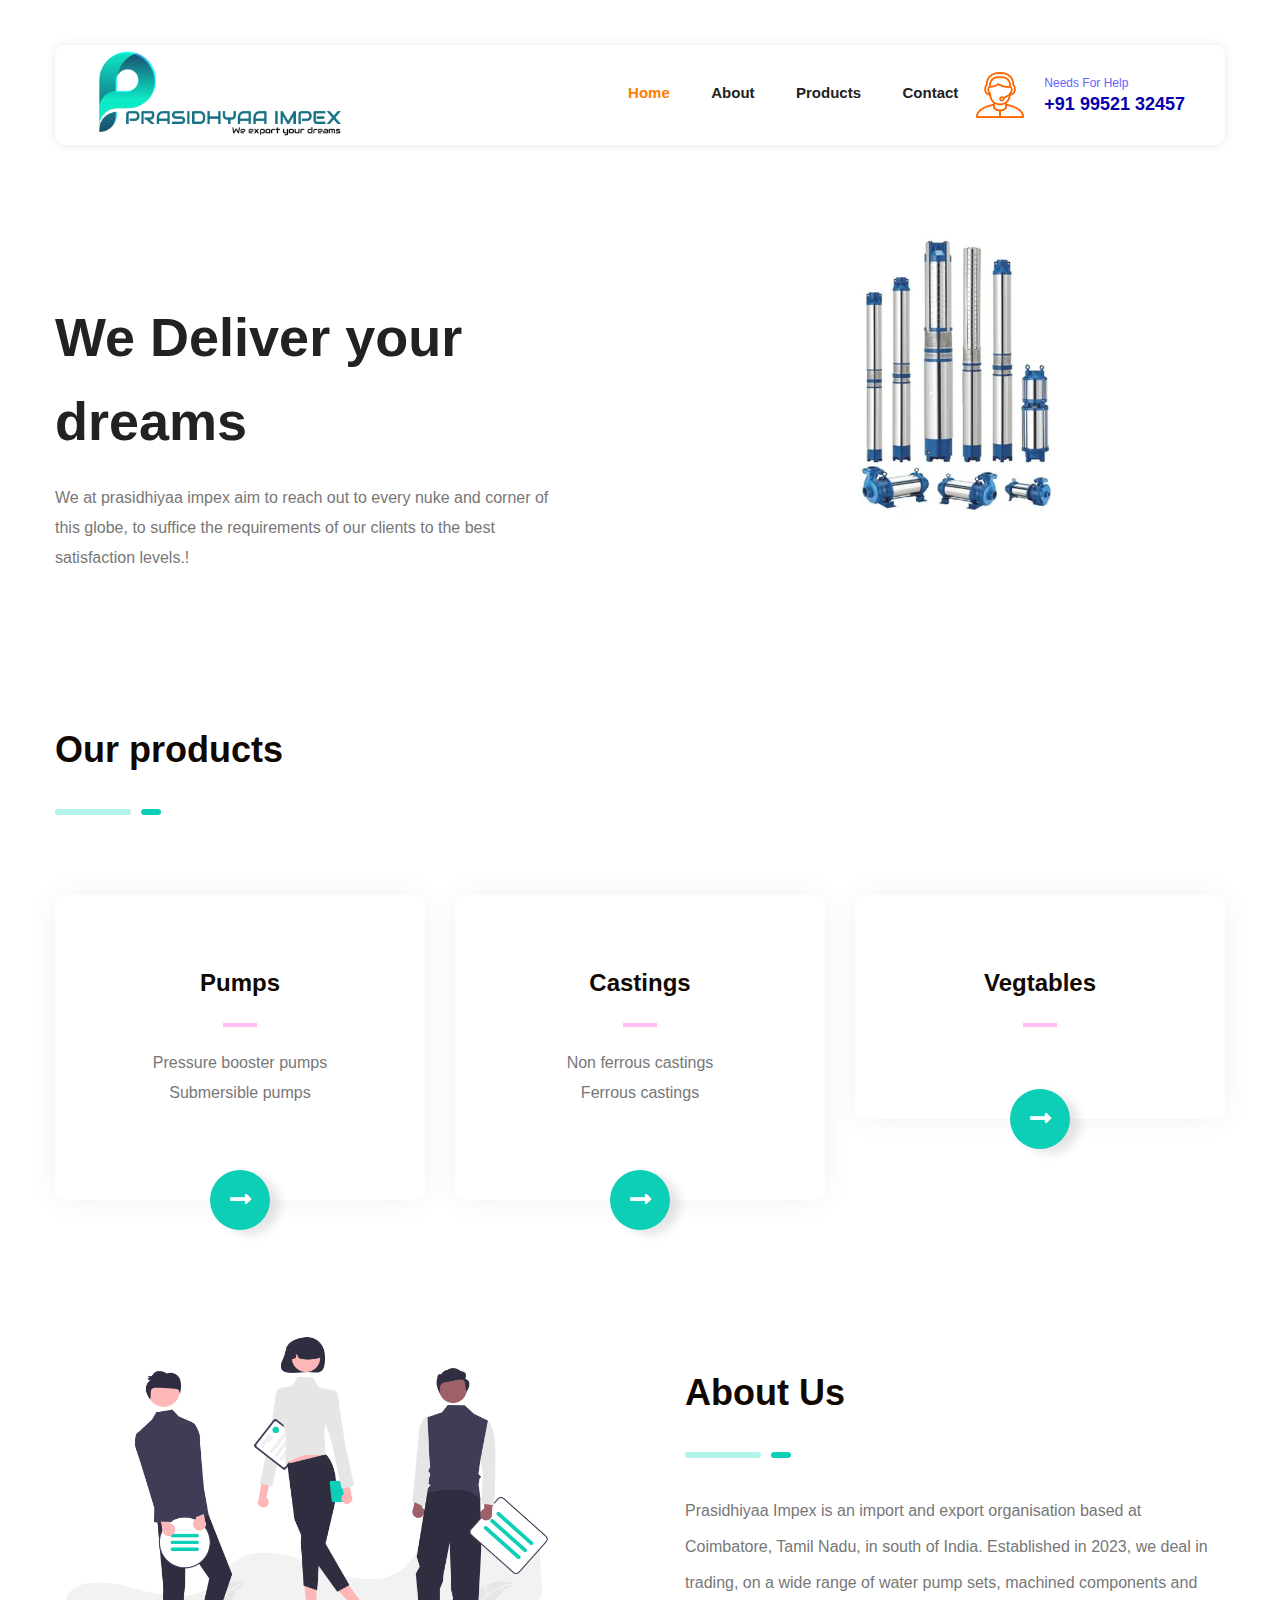
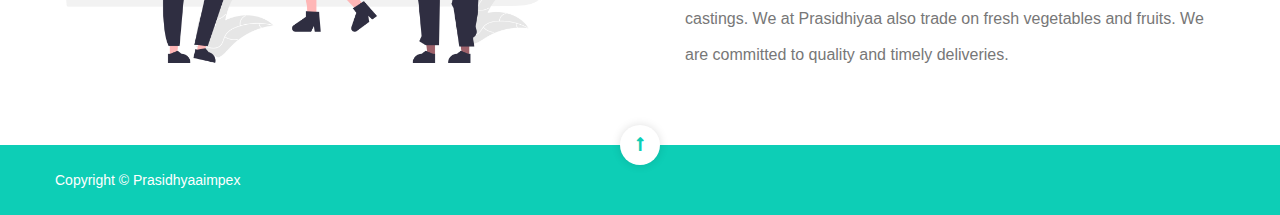
<file: index.html>
<!DOCTYPE html>
<html lang="en">
<head>
<meta charset="UTF-8">
<title>Prasidhyaaimpex</title>
<link rel="shortcut icon" href="img/favicon.png">
<meta name="viewport" content="width=device-width, initial-scale=1.0">
<meta name="description" content="" />
<meta name="keywords" content="" />
<link rel="stylesheet" type="text/css" href="css/animate.css">
<link rel="stylesheet" type="text/css" href="css/bootstrap.min.css">
<link rel="stylesheet" type="text/css" href="css/all.min.css">
<link rel="stylesheet" type="text/css" href="css/flaticon.css">
<link rel="stylesheet" type="text/css" href="js/lib/slick/slick.css">
<link rel="stylesheet" type="text/css" href="js/lib/slick/slick-theme.css">
<link rel="stylesheet" type="text/css" href="css/style.css">
<link rel="stylesheet" type="text/css" href="css/responsive.css">

</head>


<body>


	<div class="wrapper layout-main">
			
		<header>
			<div class="container">
				<div class="header-content">
					<div class="logo mt-1">
						<a href="index.html" title="">
							<img src="img/logo.png" alt="" width="250">
						</a>
					</div><!--logo end-->
					<div class="contact" style="float: inline-end;">
						<img src="img/user_icon.png" alt="">
						<div class="contact-info">
							<span>Needs For Help</span>
							<h4>+91 99521 32457</h4>
						</div>
					</div>
					
					<nav style="float: right;">
						<ul>
							<li><a class="active" href="index.html" title="">Home</a></li>
							<li><a href="about.html" title="">About</a></li>
							<li><a href="#" title="">Products</a>
								<ul>
									<li><a href="pumps.html" title="">Pumps</a></li>
									<li><a href="casting.html" title="">Casting</a></li>
								</ul>
							</li>
							<li><a href="contact.html" title="">Contact</a></li>
						</ul>
					</nav><!--navigation end-->
					<!--contact end--->
					<div class="menu-bar">
						<a href="#" title="">
							<span class="bar1"></span>
							<span class="bar2"></span>
							<span class="bar3"></span>
						</a>
					</div><!--menu-btn end-->
					<div class="clearfix"></div>
				</div><!--header-content end-->
			</div>
		</header><!--header end-->

		<div class="mobile-menu">
			<div class="menu-bar">
				<a href="#" title="">
					<span class="bar1"></span>
					<span class="bar2"></span>
					<span class="bar3"></span>
				</a>
			</div><!--menu-btn end-->
			<ul>
				<li><a class="active" href="index.html" title="">Home</a></li>
				<li><a href="about.html" title="">About</a></li>
				<li><a href="#" title="">Products</a>
					<ul>
						<li><a href="pumps.html" title="">Pumps</a></li>
						<li><a href="casting.html" title="">Casting</a></li>
					</ul>
				</li>
				<li><a href="contact.html" title="">Contact</a></li>
			</ul>
		</div><!--mobile-menu end-->


		<section class="banner-section">
			<div class="container">
				<div class="banner-text" style="left:0;">
					<h2>We Deliver your dreams</h2>
					<p>We at prasidhiyaa impex aim to reach out to every nuke and corner of this globe, to suffice the requirements of our clients to the best satisfaction levels.!</p>
				</div><!--banner-text end-->
			</div>
		</section><!--banner-section end-->

		<section class="how-works-sec pt-0">
			<div class="container">
				<div class="sec-title">
					<h2>Our products</h2>
					<div class="clearfix"></div>
				</div><!--sec-title end-->
				<div class="features-row">
					<div class="row">
						<div class="col-lg-4 col-md-6 col-sm-6 col-12">
							<div class="feature-col">
								<h3>Pumps</h3>
								<p>Pressure booster pumps  <br /> Submersible pumps  </p>
								<a href="product.html" title="" class="rm-btn"><i class="fa fa-long-arrow-alt-right"></i></a>
							</div><!--feature-col end-->
						</div>
						<div class="col-lg-4 col-md-6 col-sm-6 col-12">
							<div class="feature-col">
								<h3>Castings</h3>
								<p>Non ferrous castings  <br /> Ferrous castings  </p>
								<a href="product.html" title="" class="rm-btn"><i class="fa fa-long-arrow-alt-right"></i></a>
							</div><!--feature-col end-->
						</div>
						<div class="col-lg-4 col-md-6 col-sm-6 col-12">
							<div class="feature-col">
								<h3>Vegtables</h3>
								<p></p>
								<a href="product.html" title="" class="rm-btn"><i class="fa fa-long-arrow-alt-right"></i></a>
							</div><!--feature-col end-->
						</div>
					</div>
				</div><!--features-row end-->
			</div>
		</section><!--how-works end-->


		<section class="tips-sec">
			<div class="container">
				<div class="row">
					<div class="col-lg-6 ml-lg-auto">
						<div class="tips-col">
							<div class="sec-title">
								<h2>About Us</h2>
							</div>
							<p>Prasidhiyaa Impex is an import and export organisation based at Coimbatore, Tamil Nadu, in south of India. Established in 2023, we deal in trading, on a wide range of water pump sets, machined components and castings. We at Prasidhiyaa also trade on fresh vegetables and fruits. We are committed to quality and timely deliveries.</p>
							
						</div><!--tips-col end-->
					</div>
				</div>
			</div>
		</section><!--tips-sec end-->

		<footer>
			<div class="bottom-strip">
				<div class="container">
					<div class="copyright-text">
						<p>Copyright © Prasidhyaaimpex</p>
						
						<div class="clearfix"></div>
					</div><!--copyright-text end-->
				</div>
				<a href="#" title="" class="scrollTop"><i class="fa fa-long-arrow-alt-up"></i></a>
			</div><!--bottom-strip end-->
		</footer><!--footer end-->



	</div><!--wrapper end-->



<script src="js/jquery.min.js"></script>
<script src="js/popper.js"></script>
<script src="js/bootstrap.min.js"></script>
<script src="js/placeholdem.min.js"></script>
<script src="js/lib/slick/slick.js"></script>
<script src="js/script.js"></script>

<!--Start of Tawk.to Script-->
<script type="text/javascript">
var Tawk_API=Tawk_API||{}, Tawk_LoadStart=new Date();
(function(){
var s1=document.createElement("script"),s0=document.getElementsByTagName("script")[0];
s1.async=true;
s1.src='https://embed.tawk.to/645b6c57ad80445890ec2361/1h02hue5i';
s1.charset='UTF-8';
s1.setAttribute('crossorigin','*');
s0.parentNode.insertBefore(s1,s0);
})();
</script>
<!--End of Tawk.to Script-->

</body>

</html>
</file>
<file: css/flaticon.css>
/*
  	Flaticon icon font: Flaticon
  	Creation date: 06/11/2019 13:12
  	*/

@font-face {
  font-family: "Flaticon";
  src: url("../webfonts/Flaticon.eot");
  src: url("../webfonts/Flaticon-1.eot") format("embedded-opentype"),
       url("../webfonts/Flaticon.woff2") format("woff2"),
       url("../webfonts/Flaticon.woff") format("woff"),
       url("../webfonts/Flaticon.ttf") format("truetype"),
       url("../webfonts/Flaticon.svg#Flaticon") format("svg");
  font-weight: normal;
  font-style: normal;
}

@media screen and (-webkit-min-device-pixel-ratio:0) {
  @font-face {
    font-family: "Flaticon";
    src: url("../webfonts/Flaticon.svg#Flaticon") format("svg");
  }
}

[class^="flaticon-"]:before, [class*=" flaticon-"]:before,
[class^="flaticon-"]:after, [class*=" flaticon-"]:after {   
  font-family: Flaticon;
        font-size: 20px;
font-style: normal;
margin-left: 20px;
}

.flaticon-setup:before { content: "\f100"; }
.flaticon-profit:before { content: "\f101"; }
.flaticon-profit-1:before { content: "\f102"; }
.flaticon-campaign:before { content: "\f103"; }
.flaticon-campaign-1:before { content: "\f104"; }
.flaticon-handcraft:before { content: "\f105"; }
.flaticon-search:before { content: "\f106"; }
.flaticon-professions-and-jobs:before { content: "\f107"; }
.flaticon-support:before { content: "\f108"; }
.flaticon-support-1:before { content: "\f109"; }
.flaticon-server:before { content: "\f10a"; }
.flaticon-commerce-and-shopping:before { content: "\f10b"; }
.flaticon-attract:before { content: "\f10c"; }
.flaticon-sync:before { content: "\f10d"; }
.flaticon-shield:before { content: "\f10e"; }
.flaticon-shield-1:before { content: "\f10f"; }
.flaticon-edit-tools:before { content: "\f110"; }
.flaticon-support-2:before { content: "\f111"; }
</file>
<file: css/responsive.css>
@media (max-width: 1790px) {
	.layout3 .banner_section {background-position: 100%;}
	.why-us-sec .vector-img > img {width: 100%;}
	.why-us-sec {background-position: 135%;}
	.pager-sec {background-position: right;}
}

@media (max-width: 1600px) {
	.banner_section.hp_4 {background-position: 230%;}
	.cm-logo {margin-bottom: 25px;}
	.cm-page-content > h2 {margin-bottom: 40px;}
	.cm-page-content > p {margin-top: 25px;margin-bottom: 30px;line-height: 38px;}
	.bolans-time-counter > ul li > h2 {font-size: 70px;}
}

@media (max-width: 1366px) {
	.banner-text {left: 0;}
	.banner-section {padding: 150px 0 120px;background-position: right;background-size: 80%;}
	.tips-sec {padding: 90px 0 0;background-position: 0 30%;}
	.tips-business-sec {background-position: 98%;background-size: 50%;}
	.seo-sec {padding: 100px 0;}
	.facts-sec {background-position: 60%;}
	.get-touch-sec {padding: 250px 0 130px;}
	.banner_section {padding: 310px 0 200px;}
	.marketing-sol-sec {padding: 100px 0 160px;background-image: inherit;}
	.prof-services {background-position: right;background-size: 45%;}
	.prof-services:nth-child(3) {padding: 160px 0;}
	.layout3 .banner_section {padding: 300px 0 400px;}
	.why-us-sec {background-position: 240%;}
	.app-img > img {width: 100%;}
	.our_users_sec {padding: 60px 0 0;}
	.error-page > img {width: 100%;max-width: 50%;}
	.page-content {padding-top: 0;}
	.error-page > h3 {margin: 65px 0 15px;}
	.cm-page-content > h2 {font-size: 44px;margin-bottom: 30px;}
	.cm-page-content > p {font-size: 20px;padding: 0 50px;line-height: 30px;}
	.how-works-sec.style2 {padding-top: 30px;}
}

@media (max-width: 1200px) {
	nav ul li {padding: 40px 11px;}	
	nav {padding-left: 0;}
	.banner-section {background-position: right;padding: 130px 0 100px;}
	.tips-business-sec {padding: 80px 0;}
	.tp-info > h3 {font-size: 18px;}
	.sec-title > h2 {font-size: 30px;}
	.seo-sec {background-position: 30%;}
	.case-studies-sec {padding: 105px 0 80px;}
	.fact-col {min-width: 260px;}
	.testi-slide {padding: 225px 0 200px 55px;}
	.testi-carousel .slick-prev, .testi-carousel .slick-next {right: 25px;}
	.testi-sec {margin-top: -50px;background-position: 100%;}
	.download-btns li a {display: inline-block;}
	.download-btns li a img {width: 100%;}
	.download-btns li {width: 40%;margin-right: 5px;}
	.facts-sec {background-position: top;}
	.fact-col > h3 {font-size: 20px;}
	.banner-text > h2 {font-size: 40px;line-height: 60px;}
	.team-col::before {display: none;}
	.team-col .social-links {opacity: 1;visibility: visible;margin-top: 15px;}
	.team-info {padding-left: 0;}
	.banner_section {padding: 270px 0 140px;}
	.partner-sec.style2 .partner-sec-details {padding-bottom: 50px;}
	.prof-services {padding: 140px 0;}
	.prof-services:nth-child(3) {padding: 160px 0 100px;}
	.prof-services-sec {padding-bottom: 40px;}
	.testimonial_sec {background-position: center center;padding: 160px 0;}
	.layout3 .banner_section {padding: 250px 0 300px;}
	.service-col > h3 {font-size: 20px;margin-bottom: 15px;}
	.grw-text .sec-title2 > h2 {font-size: 24px;line-height: 40px;}
	.grw-text {padding-top: 20px;}
	.why-us-sec {background-image: inherit;padding: 110px 0;}
	.app-text {padding-top: 100px;}
	.app-sec {padding: 200px 0 180px;}
	.app-text > h3 {margin-bottom: 30px;}
	.app-text p {margin-bottom: 60px;}
	.app-btns li {width: 225px;}
	.reay-row {background-color: #472facc2;}
	.banner_section.hp_4 {background-image: url(../images/resources/bg5.png);background-position: inherit;background-size: cover;}
	.banner_section.hp_4 .banner_text > h2 {color: #fff;}
	.banner_section.hp_4 .banner_text > p {color: #fff;}
	.banner_section.hp_4 .fdz-links li:last-child a {color: #fff;}
	.banner_section.hp_4 .banner_text > h2 {font-size: 37px;line-height: 56px;}
	.banner_section.hp_4 {padding: 230px 0 171px;}
	.our_users_sec {padding: 30px 0 0;}
	.sp-img {display: none;}
	.us-col {max-width: 100%;}
	.how-works-sec {padding-top: 40px;}
	.tips-col > p {margin-bottom: 50px;}
	.case-studies-sec {padding: 75px 0 80px;}
	.pager-sec {padding: 160px 0 280px;}
	.page-title {font-size: 36px;}
	.marketing-sol-sec.no-bg {padding-top: 0;padding-bottom: 120px;}
	.post-info > h3 {font-size: 16px;}
	.blog_page .blog-item .blog-title {line-height: 40px;}
	.align_left + p {padding-top: 0;}
	.comments-list ul {padding-left: 70px;}
	.cm-page-content {padding: 150px 0; position: static; -webkit-transform: inherit; -moz-transform: inherit; -ms-transform: inherit; -o-transform: inherit; transform: inherit; }
	.ctt-info > span {font-size: 16px;line-height: 26px;}
	.how-works-sec.style2 {padding-top: 0;}
	.subs-text {padding-top: 40px;}
	.pp-post-info > h3 {font-size: 16px;margin-bottom: 6px;}
	.pp-post-info > span {margin-bottom: 7px;}
	.add-cart {min-width: 175px;}
	.sp-product-name {width: 40%;}
	.pp-price {width: 14%;}
	.pp-quantity {width: 19%;}
	.pp-total {width: 17%;}
	.shop-cart-items .pp-empty {width: 10%;}
	.shop-cart-items .sp-product-name {padding-left: 25px;}
	.crt-info {padding-left: 30px;}
}

@media (max-width: 991px) {
	header nav {display: none;}
	.contact {display: none;}
	.logo {margin-top: 0;}
	.header-content {padding: 25px 40px;}
	.menu-bar {display: block;}
	.banner-section {background-position: -30%;}
	.banner-text > h2 {font-size: 38px;line-height: 54px;}
	.feature-col {margin-bottom: 70px;}
	.features-row {margin-bottom: -70px;}
	.tips-sec {background:inherit;padding-top: 45px;}
	.tips-col {padding-left: 0;}
	.tips-business-sec {background-image: inherit;}
	.seo-sec .sec-title {margin-bottom: 50px;}
	.case-studies-sec {padding: 70px 0 80px;}
	.fact-col {min-width: 200px;}
	.facts-sec .sec-title {margin-bottom: 80px;}
	.testi-sec {background-position: -96px;margin-top: -100px;}
	.testimonial-sec {padding: 30px 0 70px;}
	.partner-sec-details {padding: 60px 0;}
	.get-text > h2 {padding: 0 50px;font-size: 30px;line-height: 50px;}
	.testi-comment::before {right: 80px;}
	.team-col::before {left: -30px;}
	footer .widget {margin-bottom: 50px;}
	.download-btns li {width: auto;}
	.top-footer {padding: 50px 0 30px;background-position: center;}
	.team-sec {padding: 80px 0 44px;}
	.tp-info {vertical-align: middle;}
	.tps-row {margin-bottom: 30px;}
	.banner-section {background-position: right;}
	.banner-text {max-width: 400px;}
	.banner-text > h2 {font-size: 30px;line-height: 54px;}
	.banner-section {padding: 80px 0 0;}
	.team-img > img {width: 100%;}
	header.style2 .header-content {padding: 25px 0;}
	header.style2 {position: static;}
	.banner_section {padding: 100px 0 140px;}
	.banner_text > h2 {font-size: 36px;line-height: 50px;}
	.how-works-sec.style2 .feature-col.center-main {padding-bottom: 0;}
	.vector-img > img {max-width: 60%;}
	.vector-img {margin-bottom: 70px;}
	.prof-services {background:inherit;}
	.vect-shape {display: none;}
	.prof-services:nth-child(2n) {background:inherit;}
	.prof-services:nth-child(3) {background:inherit;}
	.prof-text {margin-bottom: 40px;}
	.prof-services:nth-child(3) {padding: 100px 0 100px;}
	.testimonial_sec {padding: 140px 0;}
	.blog-item {margin-bottom: 50px;}
	.blog-items {margin-bottom: -50px;}
	.subs-img > img {max-width: 60%;}
	.subs-text {padding-top: 50px;}
	.subscribe-sec {padding-bottom: 60px;}
	.how-works-sec.style2 .features-row .row {justify-content: left;}
	.marketing-sol-sec {padding-top: 130px;}
	.layout3 .menu-bar a span {background-color: #fff;}
	.layout3 .banner_section {background-position: 40%;}
	.layout3 .banner_text > h2 {font-size: 48px;line-height: 64px;}
	.layout3 .banner_section {padding: 210px 0 250px;}
	.services_sec {padding: 80px 0 104px;}
	.sec-title2 > h2 {font-size: 29px;line-height: 46px;}
	.service-col:hover {-webkit-box-shadow: inherit; -moz-box-shadow: inherit; -ms-box-shadow: inherit; -o-box-shadow: inherit; box-shadow: inherit; }
	.service-col {padding: 0 0 41px;}
	.grw-img > img {width: auto;max-width: 50%;}
	.why-us-sec {padding: 80px 0 30px;}
	.why-us-sec .vector-img > img {width: auto;max-width: 75%;}
	.vector-img {text-align: center;margin-top: 30px;}
	.grw-img {margin-bottom: 30px;}
	.app-img {display: none;}
	.app-sec {padding: 50px 0 150px;}
	.client-info {padding-left: 20px;}
	.client-info > h3 {font-size: 20px;}
	.reay-text {width: 100%;text-align: center;margin-bottom: 25px;}
	.reay-row > .btn-style2 {float: none;}
	.reay-row {text-align: center;padding: 40px 0;}
	.layout3 footer {background:#1d009f;}
	.reay-row {background-color: inherit;}
	.layout3 footer {padding-top: 0;}
	.client-sec {margin-bottom: 0;padding-bottom: 100px;}
	.services_col {margin-bottom: 30px;}
	.shp-img > img {width: auto;max-width: 60%;}
	.servicess_sec {padding-bottom: 40px;}
	.lyt-sec {padding-bottom: 50px;}
	.shp-img {display: none;}
	.sp-img {display: none;}
	.us-col {max-width: 100%;}
	.us-col > h3 {margin-bottom: 30px;}
	.client-feedback-sec {background-position: top;margin-top: -120px;padding: 320px 0 215px;}
	.layout4 .client-feedback-sec .sec-title2 {margin-bottom: 50px;}
	.feedback-col {margin-bottom: 100px;}
	.client-feedback-sec {margin-bottom: -100px;}
	.subscribe-sec {padding-bottom: 80px;}
	.layout2 .vector-img {text-align: left;}
	.layout-main .banner-section {padding: 80px 0;}
	.pager-sec {padding: 160px 0 100px; background-image: url(../images/bg-rep.jpg); background-size: cover; }
	.page-content {padding: 100px 0 140px;}
	.error-page > h3 {font-size: 34px;}
	.marketing-sol-sec.no-bg .vector-img {text-align: left;}
	.marketing-sol-sec.no-bg {padding-top: 60px;padding-bottom: 70px;}
	.sidebar {margin-top: 70px;}
	.payment-options {margin-top: 60px;}
	.cm-page-content {padding: 100px 15px;}
	.cm-page-content > h2  {margin-bottom: 50px;}
	.contact-col {margin-bottom: 40px;}
	.contact-list-info {margin-top: 60px;margin-bottom: -30px;}
	.contact_info {margin-bottom: 30px;}
	#map {height: 400px;}
	.faqs-text p {margin-bottom: 30px;}
	.faqs-text {margin-bottom: 50px;}
	.toggle {padding-left: 0;}
	.brouchers {margin-bottom: 50px;}
	.how-works-sec.style2 {padding-top: 100px;}
	.feature-col > h3 {margin-bottom: 0;}
	.subs-img {text-align: center;}
	.shop-item.single .shop-img {width: 40%;}
	.nav-tabs {margin-bottom: 45px;}
	.add-review-sec {padding-top: 20px;}
	.crt-info {padding-left: 20px;}
	.team-col {margin-bottom: 50px;}
}

@media (max-width: 768px) {
	.banner-text > h2 {font-size: 42px;line-height: 64px;}
	.banner-section {background-image: inherit;padding: 80px 0 0;}
	.form-row {padding: 0;}
	.form-row button {right: 6px;}
	.fact-col {min-width: 27%;}
	.fact-col > h3 {font-size: 16px;}
	.team-col {text-align: center;}
	.team-col:before {left: 50%; -webkit-transform: translateX(-50%); -moz-transform: translateX(-50%); -ms-transform: translateX(-50%); -o-transform: translateX(-50%); transform: translateX(-50%); margin-left: 30px;}
	.testi-comment:before {display: none;}	
	.testi-sec {margin-top: -150px;}
	.get-text > h2 {font-size: 24px;line-height: 40px;}
	.get-touch-sec {padding: 250px 0 100px;}
	.copyright-text p {width: 100%;}
	.ft-links {width: 100%;margin-top: 10px;}
	.bottom-strip {text-align: center;}
	.fact-col > h3 {padding: 0 40px;}
	.fact-col {min-width: auto;}
	.fact-col:nth-child(3) {top: 0;}
	.fact-col {width: 27%;}
	.fact-col > h2 {font-size: 30px;}
	.fact-col > h2 span {font-size: 18px;}
	.fact-col > span {font-size: 30px;}
	.team-info {padding-left: 0;}
	.team-col:before {display: none;}
	.team-col {margin-bottom: 40px;}
	.team-img > img {width: 100%;}
	.testi-sec {margin-top: -100px;}
	.banner-text {max-width: 100%;text-align: center;}
	.banner-text > h2 {font-size: 36px;line-height: 54px;}
	.case-info {left: 0;}
	.case-info {margin-top: 0; -webkit-box-shadow: inherit; -moz-box-shadow: inherit; -ms-box-shadow: inherit; -o-box-shadow: inherit; box-shadow: inherit; padding-left: 0;padding-top: 15px;text-align: left;}
	.case-study-col {padding-bottom: 0;}
	.banner_section {padding: 60px 0 100px;}
	.testimonial_sec {padding: 90px 0 120px;}
	.blog-sec {padding: 35px 0 120px;}
	.layout3 .banner_section {padding: 160px 0 200px;}
	.layout3 .banner_text > h2 {font-size: 42px;line-height: 56px;}
	.sec-title2 > h2 {font-size: 30px;line-height: 48px;}
	.services_sec {padding: 80px 0 104px;}
	.service-col {padding: 30px 20px 35px;}
	.sec-title2 > h4 {margin-bottom: 15px;}
	.btn-default {height: 50px;line-height: 48px;padding: 0 30px;}
	.grw-img > img {max-width: 70%;}
	.visual-sec {padding-top: 90px;}
	.client-col {margin-bottom: 25px;}
	.service-col {padding: 0 0 40px;}
	.more-services {margin-top: 30px;}
	.banner_section.hp_4 .banner_text > h2 {font-size: 30px;line-height: 48px;}
	.banner_section.hp_4 {padding: 220px 0 140px;}
	.prof-services {padding: 120px 0;}
	.blog-sec {padding-bottom: 90px;}
	.layout-main .banner-section {background:url(../img/bg-shape.png); background-position: top; padding: 70px 0 80px;}
	.layout-main .banner-text > h2 {color: #fff;}
	.layout-main .banner-text > p {color: #fff;}
	.layout-main .btn-default {color: #fff;border-color: #fff;}
	.layout-main .btn-default:hover {border-color: transparent;}
	.layout-main header {padding-top: 0;}
	.layout-main header .container {padding: 0;}
	.layout-main header .header-content {padding-left: 15px;padding-right: 15px;}
	.page-title {width: 100%;float: none;margin-bottom: 25px;font-size: 28px;}
	.pager-sec-details {text-align: center;}
	.pages-list {float: none;display: inline-block;padding: 0 45px;}
	.pager-sec {padding: 140px 0 70px;}
	.pt-120 {padding-top: 90px;}
	.page-content {padding-bottom: 90px;}
	.comments-list ul {padding-left: 30px;}
	.reply-btn {position: static;margin-top: 15px;}
	.bolans-time-counter > ul li > h2 {font-size: 50px;margin-top: 0;}
	.cm-page-content > p {font-size: 18px;}
	.page-content {padding-top: 80px;}
	.services_page .blog-item.single {margin-bottom: 0;}
	.reivew-section ul ul {padding-left: 80px;}
	.add-review-sec > h4 {font-size: 16px;}
	.add-review-sec > h3 {font-size: 32px;}
	.shop-info > h3 {font-size: 18px;margin-bottom: 15px;}
	.shop-head {margin-bottom: 60px;}
	.shop-item.single .shop-img {width: 50%;}
	.shop-cart-items .sp-product-name {width: 100%;border:0;margin-bottom: 80px;}
	.shop-cart-items .pp-price {width: 33.33%;border:0;padding-top: 0;}
	.shop-cart-items .pp-quantity {border:0;width: 33.33%;padding-top: 0;margin-top: -55px;padding-bottom: 0;}
	.shop-cart-items .pp-total {border:0;width: 33.33%;padding-top: 0;}
	.shop-cart-items .pp-empty {width: 100%;text-align: center;}
	.shop-cart-items .handle-counter {top: 0;}
	.delete-item {top: 20px;}
	.shop-cart-body .shop-cart-items:last-child .handle-counter {top: 0;}
	.shop-cart-body .shop-cart-items:last-child .pp-quantity {padding-top: 0;}
	.shop-cart-body .shop-cart-items:last-child .pp-price {line-height: inherit;}
	.shop-cart-body .shop-cart-items:last-child .pp-total {padding-top: 0;}
	.shop-cart-body .shop-cart-items:last-child .pp-total > h3 {top: 0;}
	.shop-cart-body .shop-cart-items:last-child .pp-total > h3, .shop-cart-body .shop-cart-items:last-child .pp-price > h3 {top: 0; }
	.shop-cart-body .shop-cart-items:last-child .sp-product-name {padding-bottom: 0;}
	.shop-cart-body .shop-cart-items:last-child .pp-total > h3, .shop-cart-body .shop-cart-items:last-child .pp-price > h3 {position: relative;top: -40px;}
	.shop-cart-body .shop-cart-items:last-child .delete-item {top: 0;}
	.shop-cart-body {padding-bottom: 45px;}
	.checkt-details {width: 100%;margin-top: 30px;}
	.shop-cart-head h3 {font-size: 14px;}
	.page-content-row .team-row {margin-bottom: 0;}
}

@media (max-width: 576px) {
	.header-content {padding: 25px;}
	header {padding: 25px 0 0 0;}
	.banner-text > h2 {font-size: 36px;line-height: 52px;margin-bottom: 30px;}
	.btn-default {height: 50px;line-height: 46px;}
	.ftz-btn {display: none;}
	.tps-row {margin-bottom: 50px;}
	.sec-title > h2 {font-size: 22px;}
	.sec-title.center-style > h2::before {margin-left: -20px;}
	.sec-title.center-style > h2::after {margin-left: 38px;}
	.seo-sec {padding: 70px 0 90px;}
	.form-row {margin-bottom: 30px;}
	.fact-col {width: 42%;margin-bottom: 30px;}
	.fact-col:nth-child(2) {top: 0;}
	.facts-sec .sec-title {margin-bottom: 50px;}
	.team-sec {padding: 50px 0 44px;}
	.testi-carousel .slick-prev, .testi-carousel .slick-next {display: none !important; }
	.testi-slide {padding: 225px 0 150px 55px;}
	.get-text > h2 {padding: 0;}
	.get-touch-sec {padding: 250px 0 80px;}
	.partner-sec-details {padding: 40px 0;}
	.get-text > a {height: 50px;line-height: 50px;padding: 0 35px;}
	.top-footer {background-position: bottom;}
	.sec-title {margin-bottom: 55px;}
	.how-works-sec {padding-top: 70px;}
	.form-row button {padding: 0 30px;height: 56px;line-height: 56px;top: 2px;right: 2px;}
	.form-row input {height: 60px;}
	.case-info {text-align: center;width: 100%;max-width: 100%;position: static;padding-right: 0;}
	.banner_text > h2 {font-size: 30px;line-height: 44px;}
	.banner_text > p {margin-bottom: 40px;}
	.banner_text > h4 {font-size: 18px;}
	.partner-sec.style2 .partner-sec-details {padding-top: 80px;padding-bottom: 0;}
	.vector-img {margin-bottom: 50px;}
	.prof-text > h3 {font-size: 26px;}
	.pro-num {font-size: 90px;}
	.user-info {padding-left: 30px;}
	.blog-sec {padding-bottom: 80px;}
	.how-works-sec.style2 .sec-title > h2 br {display: none;}
	.sec-title2 > h2 {font-size: 22px;line-height: 34px;}
	.services_sec {padding: 60px 0 104px;}
	.service-col {text-align: center;padding-top: 0;}
	.services_sec .sec-title2 {text-align: center;}
	.more-services {margin-top: 30px;}
	.layout3 .banner_text > h2 {font-size: 36px;line-height: 50px;}
	.grw-img {text-align: center;}
	.app-text p {margin-bottom: 45px;}
	.app-sec {padding: 25px 0 80px;}
	.client-sec {padding-bottom: 70px;}
	.btn-style2 {height: 50px;line-height: 50px;}
	.reay-row {padding: 40px 0 20px;}
	.widget-contact .lnks-list li {margin-bottom: 15px;}
	.banner_section.hp_4 .banner_text > h2 {padding-right: 100px;}
	.banner_section.hp_4 {padding: 190px 0 140px;}
	.us-col > h3 {font-size: 28px;line-height: 45px;}
	.our_users_sec {padding: 0;}
	.subs-img > img {max-width: 75%;}
	.subs-text > form button {height: 50px;line-height: 50px;}
	.subs-text > form input {height: 50px;}
	.client-feedback-sec {background: #f5f5f6;margin: 70px 0 90px 0;padding: 70px 0;}
	.pager-sec-details {padding-top: 30px;}
	.error-page > img {max-width: 80%;}
	.pt-120 {padding-top: 60px;padding-bottom: 70px;}
	.page-content {padding-bottom: 120px;}
	.align_left {margin-bottom: 40px;}
	.shr-row {margin-top: 30px;}
	.cmnt-info > h3 span {display: block;padding-left: 0;margin-top: 10px;}
	.comment-form > h3 {font-size: 24px;}
	.comments-section > h3 {font-size: 24px;}
	.comment-form {padding-top: 10px;}
	.checkout-fields > h3 {font-size: 22px;}
	.checkout-page .shipp.pb {top: 7px;}
	.ret-row > h4 {font-size: 14px;}
	.cm-page-content > h2 {font-size: 36px;margin-bottom: 35px;}
	.cm-page-content {padding: 70px 15px;}
	.contact-col > p {padding-right: 0;}
	.faqs-text > h3 {margin-bottom: 30px;font-size: 28px;}
	.how-works-sec.style2 {padding-bottom: 60px;padding-top: 70px;}
	.shop-img {width: 100%;}
	.reivew-section ul ul {padding-left: 20px;}
	.shop-head > span {font-size: 14px;}
	.sort-by {width: 200px;}
	.sort-by select {padding: 0 20px;}
	.shop-item.single .shop-img {width: 100%;}
}

@media (max-width: 480px) {
	.banner-section {padding-top: 60px;}
	.banner-text > h2 {font-size: 26px;line-height: 36px;margin-bottom: 22px;}
	p {font-size: 14px;line-height: 27px;}
	.feature-col > p {margin-bottom: 0;}
	.tp-info {display: unset; float: left; width: 100%; margin-top: 40px; padding-left: 0; }
	.tps-row {margin-bottom: 30px;}
	.tips-business-sec {padding: 55px 0;}
	.tips-col > p {margin-bottom: 45px;}
	.form-row button {padding: 0 20px;}
	.form-row input {padding: 0 25px;}
	.seo-sec-details p {line-height: 30px;}
	.case-studies-sec {padding: 50px 0 80px;}
	.fact-col {width: 100%;}
	.team-img > img {width: 100%;}
	.cm-info {display: unset;float: left;padding-left: 0;width: 100%;padding-top: 20px;}
	.cm-head {margin-bottom: 20px;}
	.get-text > h2 {font-size: 20px;line-height: 32px;}
	.get-touch-sec {padding: 230px 0 80px;}
	.facts-sec {padding-top: 20px;}
	.testi-sec {margin-top: -150px;}
	.banner_text > h4 {margin-bottom: 15px;}
	.banner_text > h2 {margin-bottom: 20px;}
	.banner_text > p {margin-bottom: 25px;}
	.banner_section {padding: 50px 0 80px;}
	.banner_text > h2 {font-size: 22px;line-height: 36px;}
	.vector-img > img {max-width: 100%;}
	.sol-col > p {line-height: 30px;}
	.prof-services {padding: 100px 0;}
	.prof-text .rm-btn {top: 0;}
	.pro-num {display: none;}
	.prof-services-sec .sec-title.center-style {margin-bottom: 60px;}
	.prof-text {margin-bottom: 60px;}
	.prof-services:nth-child(3) {padding: 20px 0 100px;}
	.prof-text > h3 {font-size: 22px;line-height: 32px;}
	.prof-services:nth-child(3) {padding: 20px 0 10px;}
	.testi_slide > p {line-height: 30px;padding-right: 0;}
	.user-info {display: unset;float: left;padding-left: 0;padding-top: 20px;}
	.user-col {text-align: center;}
	.user-img {float: none;margin: 0 auto;display: inline-block;}
	.testi_slide > p {margin-bottom: 40px;}
	.blog-sec {padding-top: 0;}
	.blog-title {font-size: 16px;line-height: 27px;}
	.meta li a {font-size: 13px;}
	.meta li {line-height: 13px;}
	.auth-col {width: 50%;}
	.subs-img > img {max-width: 100%;}
	.subs-text {padding-top: 40px;}
	.subs-text > p {margin-bottom: 30px;}
	.layout3 .banner_text > h2 {font-size: 30px;line-height: 42px;}
	.layout3 .banner_section {padding: 125px 0 170px;}
	.layout3 .banner_text > p {margin-bottom: 30px;}
	.services_sec {padding: 30px 0 100px;}
	.sec-title2 > h2 {font-size: 20px;line-height: 32px;}
	.grw-img > img {width: 100%;max-width: 100%;}
	.grw-img {margin-bottom: 15px;}
	.grw-text .sec-title2 > h2 {font-size: 20px;line-height: 32px;}
	.grw-text > p {margin-bottom: 30px;}
	.grw-text > ul {margin-bottom: 40px;}
	.why-us-sec {padding: 60px 0 30px;}
	.app-text > h3 {font-size: 24px;}
	.app-text p br {display: none;}
	.client-col {padding: 30px 20px;}
	.client-col > p {line-height: 27px;}
	.client-sec {padding-bottom: 50px;}
	.reay-text > h3 {font-size: 24px;}
	.top-footer {padding-bottom: 15px;}
	.layout3 .slick-prev, .layout3 .slick-next {bottom: 35px;}
	.banner_section.hp_4 .banner_text > h2 {padding-right: 0;font-size: 26px;line-height: 42px;}
	.banner_section.hp_4 .banner_text > p {font-size: 16px;line-height: 32px;margin-bottom: 30px;}
	.banner_section.hp_4 .fdz-links li a {height: 50px;line-height: 48px;font-size: 13px;}
	.banner_section.hp_4 .banner_text .btn-default {padding: 0 15px;}
	.banner_section.hp_4 {padding: 170px 0 100px;}
	.servicess_sec {padding: 70px 0 30px;}
	.services_col {padding: 30px 0 40px;}
	.us-col > h3 {font-size: 24px;line-height: 38px;}
	.feedback-col > p {font-size: 16px;line-height: 30px;padding: 0;}
	.feedback-col {padding: 35px 30px 61px;}
	.feedback-col > h3 {font-size: 20px;}
	.feedback-col > span {font-size: 14px;}
	.ml-txt > h2 {font-size: 32px;margin-bottom: 20px;}
	.client-feedback-sec {padding-bottom: 30px;}
	.layout3 .why-us-sec {padding-bottom: 0;}
	.marketing-sol-sec {padding-top: 90px;}
	.layout-main .banner-section {padding: 40px 0 50px;}
	.layout-main .tips-sec {padding-top: 0;}
	.page-title {font-size: 22px;}
	.pages-list {padding: 0 30px;}
	.pager-sec {padding: 120px 0 50px;}
	.error-page > img {max-width: 100%;}
	.error-page > h3 {font-size: 24px;}
	.error-page p {font-size: 16px;line-height: 28px;}
	.btn-style2 {line-height: 48px;}
	.blog_page .blog-item .blog-title {font-size: 17px;line-height: 25px;margin-bottom: 20px;}
	.blog-item .blog-info blockquote p {font-size: 15px;line-height: 27px;}
	.align_left {width: 100%;margin-bottom: 25px;}
	.cmnt-info {display: unset;float: left;width: 100%;padding-left: 0;padding-top: 30px;}
	.reply-btn {margin-top: 30px;}
	.comments-list ul {padding-left: 0;}
	.page-content {padding-top: 70px;}
	.ret-row > h4 {display: table-cell;width: 100%;vertical-align: middle;padding-left: 20px;}
	.ret-row > i {display: table-cell;}
	.ret-row {display: table;}
	.checkout-page .form-field > p {font-size: 14px;margin-bottom: 20px;}
	.checkout-fields > h3 {font-size: 20px;padding-right: 70px;}
	.payment-options ul li .shipp + p {padding: 12px 20px 12px 19px;}
	.payment-options {padding: 25px;}
	.cm-page-content > h2 {font-size: 24px;}
	.cm-logo img {max-width: 50%;}
	.bolans-time-counter > ul li > h2 {font-size: 36px;}
	.bolans-time-counter > ul li > span {font-size: 14px;}
	.cm-page-content > p {padding: 0;font-size: 16px;line-height: 26px;}
	.cm-page-content form button {position: static;border-radius: 50px;height: 50px;line-height: 50px;padding: 0 50px;margin-top: 20px;}
	.cm-page-content form input {height: 55px;padding: 0 25px;}
	.faqs-text > h4 {font-size: 14px;margin-bottom: 15px;}
	.faqs-text > h3 {font-size: 22px;}
	.toggle-item > h2 {font-size: 16px;padding-right: 20px;padding-left: 50px;}
	.toggle-item > h2:before {left: 20px;}
	.services_page .blog-item.single .blog-title {font-size: 20px;line-height: 30px;}
	.feature-col > h3 {padding-bottom: 15px;}
	.nav-tabs .nav-link {padding: 0 22px;font-size: 14px;}
	.reivew-section > h3 {font-size: 24px;}
	.reviewer-say {display: unset;float: left;width: 100%;padding-left: 0;margin-top: 20px;}
	.review-content {padding: 25px 20px 20px 20px;}
	.add-review-sec > h4 {font-size: 15px;}
	.price-bx > label {font-size: 16px;}
	.price-bx input {font-size: 16px;}
	.shop-head > span {width: 100%;margin-bottom:50px;}
	.shop-head {text-align: center;}
	.sort-by {width: 100%;}
	.shop-page .pagination-row {margin-top: 30px;}
	.pp-post-info {padding-left: 20px;}
	.sp-product-name, .pp-price, .pp-quantity, .pp-total {width: 100%;}
	.crt-info {display: unset;float: left;width: 100%;padding-left: 15px;padding-top: 20px;padding-right: 15px;}
	.crt-img {width: 100%;}
	.shop-cart-items .sp-product-name {padding-left: 0;}
	.coupan-col > input {width: 100%;margin-bottom: 15px;}
	.coupan-col button {width: 100%;margin-left: 0;}
	.upt-row {width: 100%;}
	.upt-row .btn-style2 {width: 100%;}
	.full_wdth {flex: 100%; max-width: 100%; }
	.popup-form {padding: 45px 20px;}
	.popup-form > h3 {margin-bottom: 35px;}
	.mobile-menu .menu-bar {display: block; }
}
</file>
<file: css/style.css>
/* ===================== TABLE OF CONTENT =======================


1.  4 DIFFERENT HOMEPAGES
2.  RESET CSS
3.  CROSS BROWSER COMPATABILITY
4.  SEARCH
5.  DROPDOWN MENU
6.  RESPONSIVE HEADER
7.  SLICK SLIDER 
9.  POST DETAILS PAGE
10. SERVICE DETAILS PAGE
12. FONT AWESOME FONTS
13. FLATICONS FONTS
14. SEPRATE MOBILE MENU


================================================================= */

/* ================================================================================== 
										Reset Css
===================================================================================== */

html, body, div, span, applet, object, iframe,
h1, h2, h3, h4, h5, h6, p, blockquote, pre,
a, abbr, acronym, address, big, cite, code,
del, dfn, em, img, ins, kbd, q, s, samp,
small, strike, strong, sub, sup, tt, var,
b, u, i, center,
dl, dt, dd, ol, ul, li,
fieldset, form, label, legend,
table, caption, tbody, tfoot, thead, tr, th, td,
article, aside, canvas, details, embed, 
figure, figcaption, footer, header, hgroup, 
menu, nav, output, ruby, section, summary,
time, mark, audio, video {
	margin: 0;
	padding: 0;
	border: 0;
	font-size: 100%;
	font: inherit;
	vertical-align: baseline;
}
/* HTML5 display-role reset for older browsers */
article, aside, details, figcaption, figure, 
footer, header, hgroup, menu, nav, section {
	display: block;
}
body {
    font-family: 'Quicksand', sans-serif;
    color: #9c9c9c;
    font-size: 16px;
    font-weight: 400;
    line-height: 1.5;
}
ul {
	list-style: none;
}
a {
	color: inherit;
}
a:hover {
	text-decoration: none;
}
blockquote, q {
	quotes: none;
}
blockquote:before, blockquote:after,
q:before, q:after {
	content: '';
	content: none;
}
button {
	outline: none;
	cursor: pointer;
}
button:focus {
	outline: none;
}
table {
	border-collapse: collapse;
	border-spacing: 0;
}
* {
	margin:0;
	padding: 0;
}
a:focus {
	text-decoration: none;
	outline: none;
}
button {
	outline: none;
}
input {
	outline: none;
}
textarea {
	outline: none;
}
section {
	position: relative;
}
img {
	display: inline-block;
	margin-bottom: -6px;
}
p {
	font-size: 16px;
	line-height: 30px;
	color: #777777;
}
h1,
h2,
h3,
h4 {
	font-weight: 700;
}
a:hover,
a:focus {
	color: inherit;
}

.container {
	max-width: 1200px;
}
.clearfix {
	clear: both;
}

/* ===================== BROWSER COMPATABILITY ======================*/


nav ul li a,
nav ul ul,
nav ul ul li,
.mobile-menu,
.mobile-menu ul li a:before,
.btn-default,
.feature-col:before,
.ftz-btn,
.case-info > h3,
.slick-dots li button,
.team-col:before,
.social-links,
.social-links li a,
.partner-col > a img,
.get-text > a,
.lnks-list li a,
.btn-style2,
.layout2 .slick-prev, .layout2  .slick-next,
.blog-title a,
.post-optz li a,
.service-col,
.layout3 .slick-prev,
.layout3 .slick-next,
.app-btns li,
.svs-list li a,
.toggle-item > h2,
.toggle-item > h2:before,
.post-info > h3,
.tags-list li a,
.shop-img:before,
.add-cart,
.add-cart-btn,
.nav-tabs .nav-link,
.delete-item,
.menu-bar a span,
.scrollTop,
.ft-links li a,
.brw-info > a,
.lnk-default,
.next-btn,
.rm-btn,
.subs-text > form button,
.mobile-menu ul li a {
	-webkit-transition: all 0.4s ease-in-out;
	-moz-transition: all 0.4s ease-in-out;
	-ms-transition: all 0.4s ease-in-out;
	-o-transition: all 0.4s ease-in-out;
	transition: all 0.4s ease-in-out;
}

.rm-btn,
.tp-icon,
.slick-prev,
.slick-next,
.next-btn,
.user-img:before,
.user-img img,
.client-img,
.client-img img,
.reay-row,
.fd-img,
.fd-img > img,
.page-link,
.page-item:first-child .page-link,
.page-item:last-child .page-link,
.ctt-icon,
.add-cart span,
.payment-options .shipp input[type="radio"] + label span,
.scrollTop {
	-webkit-border-radius: 100px;
	-moz-border-radius: 100px;
	-ms-border-radius: 100px;
	-o-border-radius: 100px;
	border-radius: 100px;
}

.svs-list li a,
.contact-col .form-roww .form-field textarea,
.shop-img:before,
.review-form .form-field textarea,
.header-content,
.feature-col,
.feature-col:before,
.case-info,
.fact-col,
.team-img > img,
.download-btns li:last-child a img,
.blog-item,
.blog-img > img,
.service-col,
.app-btns li,
.client-col,
.services_col {
	-webkit-border-radius: 10px;
	-moz-border-radius: 10px;
	-ms-border-radius: 10px;
	-o-border-radius: 10px;
	border-radius: 10px;
}

.sec-title > h2:before,
.sec-title > h2:after,
.ftz-btn,
.get-text > a,
.lnk-default,
.pages-list,
.widget-search form input,
.tags-list li a,
.form-field input,
.form-field textarea,
.sort-by select,
.add-cart,
.nav-tabs .nav-link,
.coupan-col > input,
.coupan-col button,
.btn-default {
	-webkit-border-radius: 30px;
	-moz-border-radius: 30px;
	-ms-border-radius: 30px;
	-o-border-radius: 30px;
	border-radius: 30px;
}

.form-row input,
.btn-style2,
.subs-text > form input,
.subs-text > form button,
.cm-page-content form input,
.form-row button {
	-webkit-border-radius: 50px;
	-moz-border-radius: 50px;
	-ms-border-radius: 50px;
	-o-border-radius: 50px;
	border-radius: 50px;
}



/* ===================== HEADER ======================*/

header {
	padding: 45px 0 0 0;
}
.header-content {
	background-color: #fff;
	-webkit-box-shadow: 0 0 10px rgba(0,0,0,0.10);
	-moz-box-shadow: 0 0 10px rgba(0,0,0,0.10);
	-ms-box-shadow: 0 0 10px rgba(0,0,0,0.10);
	-o-box-shadow: 0 0 10px rgba(0,0,0,0.10);
	box-shadow: 0 0 10px rgba(0,0,0,0.10);
	padding: 0 40px;
}
.logo {
	float: left;
	width: 160px;
	margin-top: 32px;
}

/* Navigation */

nav {
	float: left;
	padding-left: 82px;
}
nav ul {
	margin-top: -4px;
}
nav > ul > li {
	display: inline-block;
	padding: 40px 19px;
	margin-right: -1px;
	position: relative;
}
nav ul li a {
	display: inline-block;
	color: #222222;
	font-size: 15px;
	font-weight: 600;
}
nav ul li:hover > ul {
	opacity: 1;
	visibility: visible;
}
nav ul li:hover > ul li {
	margin-top: 0;
}
nav ul li a:hover,
nav ul li a.active {
	color: #ff7e00;
}

nav ul ul {
	position: absolute;
	top: 100%;
	left: 0;
	width: 200px;
	-webkit-box-shadow: 0 0 20px rgba(0,0,0,0.08);
	-moz-box-shadow: 0 0 20px rgba(0,0,0,0.08);
	-ms-box-shadow: 0 0 20px rgba(0,0,0,0.08);
	-o-box-shadow: 0 0 20px rgba(0,0,0,0.08);
	box-shadow: 0 0 20px rgba(0,0,0,0.08);
	opacity: 0;
	visibility: hidden;
	z-index: 99;
}
nav ul ul li {
	padding: 10px 15px;
	background-color: #fff;
	border-bottom: 1px solid #999;
	margin-top: 20px;
}
nav ul ul li:last-child {
	border-bottom: 0;
}
nav ul ul ul {
	left: 100%;
	top: 0;
}


header.fixed,
header.fixed.style2,
.layout3 header.fixed,
.layout4 header.fixed {
	position: fixed;
	top: 0;
	left: 0;
	width: 100%;
	z-index: 999;
	background-color: #fff;
	-webkit-box-shadow: 0 0 10px rgba(0,0,0,0.10);
	-moz-box-shadow: 0 0 10px rgba(0,0,0,0.10);
	-ms-box-shadow: 0 0 10px rgba(0,0,0,0.10);
	-o-box-shadow: 0 0 10px rgba(0,0,0,0.10);
	box-shadow: 0 0 10px rgba(0,0,0,0.10);
	padding-top: 0;
}
header.fixed .header-content {
	-webkit-box-shadow: inherit;
	-moz-box-shadow: inherit;
	-ms-box-shadow: inherit;
	-o-box-shadow: inherit;
	box-shadow: inherit;
}
.layout3 header.fixed {
	background-color: #0dceb6;
}

/* ======================== RESPONSIVE MOBILE MENU ======================= */

.mobile-menu {
	position: fixed;
	top: 0;
	left: 0;
	width: 300px;
	height: 100%;
	background-color: #0dceb6;
	z-index: 99;
	padding: 100px 0;
	opacity: 0;
	visibility: hidden;
	-webkit-transform: translateX(-100%);
	-moz-transform: translateX(-100%);
	-ms-transform: translateX(-100%);
	-o-transform: translateX(-100%);
	transform: translateX(-100%);
	overflow-y: auto;
}
.mobile-menu.active {
	opacity: 1;
	visibility: visible;
	-webkit-transform: translateX(0);
	-moz-transform: translateX(0);
	-ms-transform: translateX(0);
	-o-transform: translateX(0);
	transform: translateX(0);
}
.mobile-menu ul {
	padding: 0 30px;
}
.mobile-menu ul li {
	margin-bottom: 30px;
	float: left;
	width: 100%;
}
.mobile-menu ul li:last-child {
	margin-bottom: 0;
}
.mobile-menu ul li a {
	color: #fff;
	font-weight: 700;
	text-transform: uppercase;
	position: relative;
	display: block;
}
.mobile-menu ul li a:hover,
.mobile-menu ul li a.active {
	color: #ff7e00;
}
.mobile-menu ul li a:before {
	content: '\f107';
	position: absolute;
	top: 0;
	right: 0;
	color: #fff;
	font-size: 16px;
	font-family: fontawesome;
	opacity: 0;
	visibility: hidden;
}
.mobile-menu ul ul {
	display: none;
	float: left;
	width: 100%;
	padding: 20px 20px 0 20px;
}
.mobile-menu ul li.menu-item-has-children > a:before {
	opacity: 1;
	visibility: visible;
}
.mobile-menu ul li.menu-item-has-children.active > a:before {
	content: '\f106';
}

.mobile-menu .menu-bar {
	display: none;
	position: absolute;
	top: 20px;
	left: 50%;
	-webkit-transform: translateX(-50%);
	-moz-transform: translateX(-50%);
	-ms-transform: translateX(-50%);
	-o-transform: translateX(-50%);
	transform: translateX(-50%);
}
.mobile-menu .menu-bar a span {
	background-color: #fff;
}
.mobile-menu span.bar1 {
	-webkit-transform: translateY(15px) rotate(-45deg);
	-moz-transform: translateY(15px) rotate(-45deg);
	-ms-transform: translateY(15px) rotate(-45deg);
	transform: translateY(15px) rotate(-45deg);
}
.mobile-menu span.bar2 {
	opacity: 0;
	visibility: hidden;
	-webkit-transform: scale(2,1);
	-moz-transform: scale(2,1);
	-ms-transform: scale(2,1);
	-o-transform: scale(2,1);
	transform: scale(2,1);
}
.mobile-menu span.bar3 {
	-webkit-transform: translateY(-9px) rotate(-135deg);
	-moz-transform: translateY(-9px) rotate(-135deg);
	-ms-transform: translateY(-9px) rotate(-135deg);
	transform: translateY(-9px) rotate(-135deg);
}


/* contact */

.contact {
	float: right;
	display: table;
	margin-top: 27px;
}
.contact > img {
	display: table-cell;
}
.contact-info {
	display: table-cell;
	vertical-align: top;
	padding-top: 2px;
	padding-left: 20px;
}
.contact-info > span {
	display: block;
	color: #6861ff;
	font-size: 12px;
	font-weight: 500;
	margin-bottom: -1px;
}
.contact-info > h4 {
	color: #0800ad;
	font-size: 18px;
	font-weight: 700;
}

header.ab {
	position: absolute;
	top: 0;
	left: 0;
	width: 100%;
	z-index: 9;
}

/* ===================== BANNER SECTION ======================*/


.banner-section {
	background-image: url(../img/banner-img.png);
	background-repeat: no-repeat;
	padding: 100px 0 200px; 
}
.banner-text {
	max-width: 585px;
	position: relative;
	left: -80px;
}
.banner-text > h2 {
	color: #222222;
	font-size: 54px;
	line-height: 84px;
	font-weight: 700;
	margin: 0 0 20px;
}
.banner-text > p {
	margin-bottom: 30px;
	max-width: 515px;
}
.btn-default {
	display: inline-block;
	color: #110802;
	font-size: 16px;
	font-weight: 700;
	height: 60px;
	line-height: 56px;
	padding: 0 40px;
	text-transform: capitalize;
	border:2px solid #0dceb6;
}
.btn-default:hover {
	background-color: #0dceb6;
	color: #fff;
}


/* ===================== HOWS WORK ======================*/


.how-works-sec {
	padding-top: 100px;
	padding-bottom: 76px;
}
.sec-title {
	margin-bottom: 80px;
}
.sec-title > h2 {
	color: #110802;
	font-size: 36px;
	position: relative;
	padding-bottom: 38px;
}
.how-works-sec .sec-title > h2 {
	float: left;
}
.sec-title > h2:before {
	content: '';
	position: absolute;
	bottom: 0;
	left: 0;
	width: 76px;
	height: 6px;
	background-color: #b1f4e9;
}
.sec-title > h2:after {
	content: '';
	position: absolute;
	bottom: 0;
	left: 86px;
	width: 20px;
	height: 6px;
	background-color: #0dceb6;
}


.feature-col {
	text-align: center;
	padding: 70px 0 0;
	-webkit-box-shadow: 0 0 30px rgba(0,0,0,0.06);
	-moz-box-shadow: 0 0 30px rgba(0,0,0,0.06);
	-ms-box-shadow: 0 0 30px rgba(0,0,0,0.06);
	-o-box-shadow: 0 0 30px rgba(0,0,0,0.06);
	box-shadow: 0 0 30px rgba(0,0,0,0.06);
	position: relative;
}
.feature-col:before {
	content: '';
	position: absolute;
	top: 0;
	left: 0;
	width: 100%;
	height: 100%;
	background-image: url(../img/bg-shape.png);
	background-repeat: no-repeat;
	background-size: cover;
	opacity: 0;
	visibility: hidden;
	z-index: -1;
}
.feature-col:hover:before {
	opacity: 1;
	visibility: visible;
}
.feature-col:hover h3 {
	color: #fff;
}
.feature-col:hover p {
	color: #fff;
}
.feature-col:hover .rm-btn {
	background-color: #fff;
	color: #0dceb6;
}
.feature-col > img {
	margin-bottom: 38px;
}
.feature-col > h3 {
	color: #110802;
	font-size: 24px;
	text-transform: capitalize;
	margin-bottom: 21px;
	position: relative;
	padding-bottom: 26px;
}
.feature-col > h3:before {
	content: '';
	position: absolute;
	bottom: 0;
	left: 50%;
	width: 34px;
	height: 4px;
	background-color: #ffbdf2;
	-webkit-transform: translateX(-50%);
	-moz-transform: translateX(-50%);
	-ms-transform: translateX(-50%);
	-o-transform: translateX(-50%);
	transform: translateX(-50%);
}
.layout2 .feature-col > h3 {
	padding-bottom: 0;
}
.feature-col > p {
	padding: 0 25px;
	margin-bottom: 32px;
}

.rm-btn {
	display: inline-block;
	width: 60px;
	height: 60px;
	line-height: 60px;
	text-align: center;
	color: #fff;
	font-size: 24px;
	background-color: #0dceb6;
	position: relative;
	top: 30px;
	-webkit-box-shadow: 10px 5px 10px rgba(0,0,0,0.10);
	-moz-box-shadow: 10px 5px 10px rgba(0,0,0,0.10);
	-ms-box-shadow: 10px 5px 10px rgba(0,0,0,0.10);
	-o-box-shadow: 10px 5px 10px rgba(0,0,0,0.10);
	box-shadow: 10px 5px 10px rgba(0,0,0,0.10);
}
.rm-btn:hover {
	color: #fff;
	background-color: #ff7e00;
}

.ftz-btn {
	display: inline-block;
	float: right;
	color: #222222;
	font-size: 16px;
	height: 60px;
	line-height: 60px;
	padding: 0 32px;
	background-color: #edf3fd;
	position: relative;
	top: 15px;
	font-weight: 700;
}
.ftz-btn:hover {
	background-color: #0dceb6;
	color: #fff;
}

/* ==================== TIPS-SEC ===================== */


.tips-sec {
	padding: 150px 0 0;
	background-image: url(../img/about.png);
	background-repeat: no-repeat;
	background-position: left;
	background-size: 48%;
	background-position: 0 100%;
}
.tips-sec .sec-title {
	margin-bottom: 50px;
}
.tips-col {
	padding-left: 30px;
}
.tips-col .sec-title {
	margin-bottom: 35px;
}
.tips-col > p {
	line-height: 36px;
	font-weight: 500;
	margin-bottom: 72px;
}
.tps-row {
	display: table;
	width: 100%;
	margin-bottom: 61px;
}
.tps-row:last-child {
	margin-bottom: 0;
}
.tp-icon {
	display: table-cell;
	float: left;
	width: 100px;
	height: 100px;
	-webkit-box-shadow: 0 0 10px rgba(0,0,0,0.09);
	-moz-box-shadow: 0 0 10px rgba(0,0,0,0.09);
	-ms-box-shadow: 0 0 10px rgba(0,0,0,0.09);
	-o-box-shadow: 0 0 10px rgba(0,0,0,0.09);
	box-shadow: 0 0 10px rgba(0,0,0,0.09);
	text-align: center;
	line-height: 100px;
}
.tp-icon img {
	margin: 0;
}
.tp-info {
	display: table-cell;
	width: 100%;
	vertical-align: top;
	padding-left: 47px;
}
.tp-info > h3 {
	color: #222222;
	font-size: 24px;
	margin-bottom: 10px;
	margin-top: -9px;
}
.tp-info > p {
	line-height: 36px;
	padding-right: 20px;
}


/* ==================== TIPS BUSINESS SEC ===================== */


.tips-business-sec {
	background-image: url(../images/resources/vector2.png);
	background-repeat: no-repeat;
	background-position: 90%;
	padding: 150px 0;
}



/* ==================== SEO YOUR WEBSITE SECTION ===================== */

.seo-sec {
	background-image: url(../images/resources/bg1.png);
	background-repeat: no-repeat;
	background-size: cover;
	padding: 158px 0;
}
.seo-sec .sec-title.center-style > h2 {
	color: #fff;
}
.sec-title.center-style {
	text-align: center;
}
.sec-title.center-style > h2:before {
	background-color: #b1f4e9;
	left: 50%;
	-webkit-transform: translateX(-50%);
	-moz-transform: translateX(-50%);
	-ms-transform: translateX(-50%);
	-o-transform: translateX(-50%);
	transform: translateX(-50%);
}
.sec-title.center-style > h2:after {
	background-color: #0dceb6;
	left: 50%;
	-webkit-transform: translateX(-50%);
	-moz-transform: translateX(-50%);
	-ms-transform: translateX(-50%);
	-o-transform: translateX(-50%);
	transform: translateX(-50%);
	margin-left: 58px;
}


.form-row {
	position: relative;
	padding: 0 100px;
	margin-bottom: 50px;
}
.form-row input {
	width: 100%;
	height: 80px;
	background-color: #fff;
	padding: 0 52px;
	color: #777777;
	font-size: 16px;
	border:0;
}
.form-row button {
	position: absolute;
	top: 5px;
	right: 106px;
	color: #ffffff;
	font-size: 16px;
	padding: 0 67px;
	height: 70px;
	line-height: 70px;
	background-color: #0dceb6;
	font-weight: 700;
	border:0;
}
.seo-sec-details p {
	color: #ffffff;
	line-height: 36px;
	max-width: 610px;
	margin: 0 auto;
}

/* ==================== CASE STUDIES SEC ===================== */

.case-studies-sec {
	padding: 105px 0 173px;
}
.case-img > img {
	width: 100%;
	margin: 0;
}
.case-info {
	background-color:#fff;
	padding: 25px 25px 33px;
	-webkit-box-shadow: 0 0 10px rgba(0,0,0,0.06);
	-moz-box-shadow: 0 0 10px rgba(0,0,0,0.06);
	-ms-box-shadow: 0 0 10px rgba(0,0,0,0.06);
	-o-box-shadow: 0 0 10px rgba(0,0,0,0.06);
	box-shadow: 0 0 10px rgba(0,0,0,0.06);
	text-align: center;
	margin-top: -66px;
	position: relative;
	max-width: 320px;
	left: 20px;
}
.case-info > h3 {
	color: #110802;
	font-size: 20px;
	margin-bottom: 7px;
}
.case-info > h3:hover {
	color: #0dceb6;
}
.case-info > span {
	display: inline-block;
	color: #777777;
	font-size: 16px;
	text-transform: capitalize;
}


.case-studies-row.slick-dotted.slick-slider {
	margin-bottom: 0;
} 
.case-study-col {
	padding-bottom: 50px;
}
.slick-dots li button {
	width: 10px;
	height: 10px;
	background-color: #d7d7d7;
}
.slick-dots li.slick-active button {
	width: 50px;
	background-color: #0dceb6;
}
.slick-slide {
	outline: none;
}
.slick-dots {
	bottom: -31px;
}

/* ==================== FUN FACTS SEC ===================== */


.facts-sec {
	background-image: url(../images/resources/bg2.png);
	background-repeat: no-repeat;
	padding: 47px 0 0;
}
.facts-sec .sec-title {
	margin-bottom: 150px;
}
.fact-col {
	background-color: #fff;
	padding: 30px 0 22px;
	min-width: 300px;
	text-align: center;
	-webkit-box-shadow: 0 0 10px rgba(0,0,0,0.06);
	-moz-box-shadow: 0 0 10px rgba(0,0,0,0.06);
	-ms-box-shadow: 0 0 10px rgba(0,0,0,0.06);
	-o-box-shadow: 0 0 10px rgba(0,0,0,0.06);
	box-shadow: 0 0 10px rgba(0,0,0,0.06);
	float: left;
	position: relative;
	margin-right: 30px;
}
.fact-col > h3 {
	color: #222222;
	font-size: 24px;
	margin-bottom: 9px;
} 
.fact-col > h2 {
	color: #0dceb6;
	font-size: 48px;
	display: inline-block;
}
.fact-col > h2 span {
	display: inline-block;
	font-size: 24px;
	font-weight: 400;
}
.fact-col > h2 small {
	font-size: 24px;
	font-weight: 400;
}
.fact-col:nth-child(2) {
	top: -40px;
}
.fact-col:nth-child(3) {
	top: -80px;
}
.fact-col > span {
	display: inline-block;
	color: #0dceb6;
	font-size: 48px;
	font-weight: 700;
	margin-left: 9px;
}

/* ==================== TEAM SEC ===================== */

.team-sec {
	padding: 106px 0 44px;
}
.team-col {
	position: relative;
}
.team-col:before {	
	content: '';
	position: absolute;
	top: -16px;
	left: -50px;
	width: 413px;
	height: 558px;
	background-image: url(../images/shape.png);
	background-repeat: no-repeat;
	z-index: -1;
}
.team-col:hover:before {
	background-image: url(../images/shape2.png);
	width: 414px;
	height: 597px;
}
.team-col:hover .social-links {
	opacity: 1;
	visibility: visible;
	margin-top: 16px;
}
.team-info {
	padding: 19px 0 0 22px;
}
.team-info > h3 {
	color: #0dceb6;
	font-size: 24px;
	margin-bottom: 3px;
}
.team-info > span {
	display: inline-block;
	color: #777777;
	font-size: 14px;
	font-weight: 700;
}

.social-links {
	display: block;
	margin-top: 30px;
}
.social-links li {
	display: inline-block;
	margin-right: 20px;
}
.social-links li:last-child {
	margin-right: 0;
}
.social-links li:last-child {
	margin-right: 0;
}
.social-links li a {
	display: inline-block;
	color: #222222;
	font-size: 16px;
}
.social-links li a:hover,
.widget-app .social-links li a:hover {
	color: #ff7e00;
}
.team-col .social-links {
	opacity: 0;
	visibility: hidden;
}



/* ==================== TESTIMONIAL SEC ===================== */

.testimonial-sec {
	background-image: url(../images/bg3.png);
	background-repeat: no-repeat;
	background-size: contain;
	padding: 30px 0 130px;
	background-position: 70% 0;
}
.testi-sec	 {
	background-image: url(../images/resources/testi-bg.png);
	background-repeat: no-repeat;
}
.testi-slide {
	padding: 225px 0 200px 190px;
}
.testi-comment {
	max-width: 560px;
	position: relative;
	overflow: hidden;
	padding-left: 14px;
	padding-top: 15px;
}
.testi-comment:before {
	content: '\f10e';
	position: absolute;
	top: -25px;
	right: 0;
	color: #efefef;
	font-size: 96px;
	font-family: fontawesome;
}
.cm-head {
	display: table;
	width: 100%;
	margin-bottom: 51px;
	margin-top: 4px;
}
.cm-img {
	display: table-cell;
	float: left;
	width: 132px;
	position: relative;
	z-index: 1;
	-webkit-box-shadow: 13px 8px 15px rgba(0,0,0,0.09);
	-moz-box-shadow: 13px 8px 15px rgba(0,0,0,0.09);
	-ms-box-shadow: 13px 8px 15px rgba(0,0,0,0.09);
	-o-box-shadow: 13px 8px 15px rgba(0,0,0,0.09);
	box-shadow: 13px 8px 15px rgba(0,0,0,0.09);
}
.cm-img:before {
	content: '';
	position: absolute;
	top: -10px;
	left: -10px;
	width: 100px;
	height: 100px;
	background-color: #ededed;
	z-index: -1;
}
.cm-img > img {
	width: 100%;
}
.cm-info {
	display: table-cell;
	width: 100%;
	vertical-align: middle;
	padding-left: 50px;
}
.cm-info > h3 {
	color: #0dceb6;
	font-size: 30px;
	margin-bottom: 3px;
}
.cm-info > span {
	display: inline-block;
	color: #777777;
	font-size: 16px;
	font-weight: 500;
}
.testi-comment > p {
	max-width: 370px;
	font-weight: 500;
}

.slick-prev,
.slick-next {
	width: 60px;
	height: 60px;
	background-color: #edf3fd;
	left: auto;
	right: 100px;
	top: 235px;
	z-index: 99;
}
.slick-prev:before,
.slick-next:before {
    font-family: fontawesome;
    position: absolute;
    color: #46386c;
    font-size: 24px;
    opacity: 1;
    position: absolute;
    top: 50%;
    left: 50%;
    -webkit-transform: translate(-50%, -50%);
    -moz-transform: translate(-50%, -50%);
    -ms-transform: translate(-50%, -50%);
    -o-transform: translate(-50%, -50%);
    transform: translate(-50%, -50%);
    cursor: pointer;
}
.slick-prev:before {
    content: '\f104';
}
.slick-next:before {
    content: '\f105';
}
.slick-prev {
	margin-right: 67px;
}


/* ==================== PARTNERS SEC ===================== */


.partner-sec {
	margin-bottom: -194px;
	z-index: 9;
}
.partner-sec-details {
	background-color: #fff;
	-webkit-box-shadow: 0 0 30px rgba(0,0,0,0.05);
	-moz-box-shadow: 0 0 30px rgba(0,0,0,0.05);
	-ms-box-shadow: 0 0 30px rgba(0,0,0,0.05);
	-o-box-shadow: 0 0 30px rgba(0,0,0,0.05);
	box-shadow: 0 0 30px rgba(0,0,0,0.05);
	-webkit-border-radius: 25px;
	-moz-border-radius: 25px;
	-ms-border-radius: 25px;
	-o-border-radius: 25px;
	border-radius: 25px;
	padding: 110px 0;
	text-align: center;
}
.partner-col {
	display: flex;
	align-items: center;
}
.partner-col > a img {
	filter: grayscale(100%);
}
.partner-col img:hover {
	filter: grayscale(0);
}
.pt-carousel .slick-track {
	display: flex;
	justify-content: center;
	align-items: center;
}


/* ==================== PARTNERS SEC ===================== */

.get-touch-sec {
	background-image: url(../images/bg4.png);
	background-repeat: no-repeat;
	background-size: cover;
	padding: 283px 0 130px;
}
.get-text > h2 {
	font-weight: 500;
	color: #222222;
	font-size: 36px;
	line-height: 60px;
	margin-bottom: 37px;
	padding: 0 110px;
}
.get-text > a {
	display: inline-block;
	color: #222222;
	font-size: 18px;
	background-color: #ffffff;
	height: 60px;
	line-height: 60px;
	font-weight: 700;
	padding: 0 48px;
	-webkit-box-shadow: 0 0 10px rgba(0,0,0,0.05);
	-moz-box-shadow: 0 0 10px rgba(0,0,0,0.05);
	-ms-box-shadow: 0 0 10px rgba(0,0,0,0.05);
	-o-box-shadow: 0 0 10px rgba(0,0,0,0.05);
	box-shadow: 0 0 10px rgba(0,0,0,0.05);
}
.get-text > a:hover {
	background-color: #0dceb6;
	color: #fff;
}


/* ==================== FOOTER ===================== */


.top-footer {
	padding: 112px 0 118px;
	background-image: url(../images/footer-bg.png);
	background-repeat: no-repeat;
	background-position: center 40%;
}
.widget-logo > p {
	font-size: 14px;
	margin-top: 30px;
	font-weight: 500;
}
.widget-title {
	color: #0dceb6;
	font-size: 16px;
	font-weight: 700;
	margin-bottom: 30px;
	margin-top: -4px;
}
.widget-links ul {
	display: block;
}
.lnks-list li {
	display: block;
	margin-bottom: 14px;
	color: #777777;
	font-size: 14px;
	font-weight: 500;
}
.lnks-list li:last-child {
	margin-bottom: 0;
}
.lnks-list li a {
	display: block;
	color: #777777;
	font-size: 14px;
	font-weight: 500;
}
.lnks-list li a:hover {
	color: #ff7e00;
}

.widget-contact .lnks-list li {
	margin-bottom: 26px;
}
.widget-contact .lnks-list li:last-child {
	margin-bottom: 0;
}
.layout3 .lnks-list li a:hover, 
.layout3 .widget-app .social-links li a:hover {
	color: #ff7e00;
}

.download-btns {
	display: block;
	margin-bottom: 30px;
	margin-top: -4px;
}
.download-btns li  {
	display: inline-block;
	margin-right: 16px;
}
.download-btns li:last-child {
	margin-right: 0;
}
.download-btns li:last-child a img {
	-webkit-box-shadow: 0 0 10px rgba(0,0,0,0.09);
	-moz-box-shadow: 0 0 10px rgba(0,0,0,0.09);
	-ms-box-shadow: 0 0 10px rgba(0,0,0,0.09);
	-o-box-shadow: 0 0 10px rgba(0,0,0,0.09);
	box-shadow: 0 0 10px rgba(0,0,0,0.09);
}


.widget-app > h3 {
	color: #0dceb6;
	font-size: 16px;
}
.widget-app .widget-title {
	font-size: 17.6px;
}
.widget-app .social-links li a {
	color: #0dceb6;
}
.widget-app .social-links {
	margin-top: 19px;
}


/* ===================== BOTTOM STRIP ==================== */

.bottom-strip {
	padding: 20px 0;
	background-color: #0dceb6;
	position: relative;
}
.copyright-text p {
	color: #ffffff;
	font-size: 14px;
	float: left;
}
.ft-links {
	float: right;
	margin-top: 2px;
}
.ft-links li {
	display: inline-block;
	margin-right: 56px;
}
.ft-links li a {
	display: inline-block;
	color: #ffffff;
	font-size: 14px;
}
.ft-links li:last-child {
	margin-right: 0;
}
.ft-links li a:hover {
	color: #ff7e00;
}




/* ==================== HOMEPAGE 2 ===================== */

header.style2 {
	background-color: #fff;
	position: absolute;
	top: 47px;
	left: 0;
	z-index: 9;
	width: 100%;
	padding: 0;
}
header.style2 .header-content {
	background-color: inherit;
	-webkit-box-shadow: inherit;
	-moz-box-shadow: inherit;
	-ms-box-shadow: inherit;
	-o-box-shadow: inherit;
	box-shadow: inherit;
}
.banner_section {
	background-image: url(../images/resources/bg5.png);
	background-repeat: no-repeat;
	background-size: cover;
	padding: 403px 0 249px;
}
.banner_text {
	max-width: 480px;
}
.banner_text > h4 {
	color: #ffffff;
	font-size: 24px;
	margin-bottom: 29px;
	font-weight: 400;
}
.banner_text > h2 {
	color: #ffffff;
	font-size: 48px;
	line-height: 72px;
	margin-bottom: 26px;
}
.banner_text > p {
	color: #ffffff;
	max-width: 420px;
	margin-bottom: 61px;
}
.banner_text .btn-default {
	color: #000c29;
	background-color: #fff;
	border-color: transparent;	
}
.banner_text .btn-default:hover {
	background-color: #ff7e00;
	color: #fff;
}
.partner-sec.style2 {
	margin-bottom: 0;
}
.partner-sec.style2 .partner-sec-details {
	-webkit-box-shadow: inherit;
	-moz-box-shadow: inherit;
	-ms-box-shadow: inherit;
	-o-box-shadow: inherit;
	box-shadow: inherit;
}
.partner-sec.style2 .partner-col > a img {
	filter: grayscale(0);
}



.digital-marketing-sec {
	padding: 200px 0;
}


.how-works-sec.style2 {
	background-image: url(../images/bg5.png);
	background-repeat: no-repeat;
	background-size: contain;
	padding: 120px 0 0 0;
}
.how-works-sec.style2 .features-row .row {
	justify-content: center;
}
.how-works-sec.style2 .feature-col {
	margin-bottom: 60px;
}
.how-works-sec.style2 .feature-col:before {
	background-image: url(../images/bg-shape2.png);
}
.how-works-sec.style2 .feature-col.center-main {
	padding-bottom: 90px;
}
.how-works-sec.style2 .sec-title > h2 {
	float: none;
}
.how-works-sec.style2 .feature-col > h3:before {
	display: none;
}


.marketing-sol-sec .sec-title {
	margin-bottom: 48px;
}
.vector-img > img {
	max-width: 90%;
}
.sol-col > p {
	line-height: 36px;
	margin-bottom: 35px;
}
.marketing-sol-sec {
	background-image: url(../images/bg-shape3.png);
	background-repeat: no-repeat;
	background-position: bottom left;
	padding: 190px 0 190px;
}
.lnk-default {
	display: inline-block;
	color: #ffffff;
	font-size: 16px;
	font-weight: 700;
	background-color: #0dceb6;
	padding: 0 77px 0 30px;
	height: 60px;
	line-height: 60px;
	-webkit-box-shadow: 0 0 10px rgba(0,0,0,0.20);
	-moz-box-shadow: 0 0 10px rgba(0,0,0,0.20);
	-ms-box-shadow: 0 0 10px rgba(0,0,0,0.20);
	-o-box-shadow: 0 0 10px rgba(0,0,0,0.20);
	box-shadow: 0 0 10px rgba(0,0,0,0.20);
	position: relative;
	margin-top: 7px;
}
.lnk-default:hover {
	color: #fff;
	background-color: #ff7e00;
}
.lnk-default:hover .next-btn {
	color: #fff;
	background-color: #ff7e00;
	border-color: #ff7e00;
} 
.next-btn {
	position: absolute;
	top: 0;
	right: 0;
	display: inline-block;
	width: 60px;
	height: 60px;
	line-height: 60px;
	text-align: center;
	color: #0dceb6;
	font-size: 18px;
	border:2px solid #0dceb6;
	background-color: #fff;
}



/* ========================== PROFESIONAL SERVICES =========================== */

.prof-services-sec {
	margin-top: -190px;
	padding-bottom: 120px;
}
.prof-services {
	background-image: url(../images/bg6.png);
	background-position: right;
	background-repeat: no-repeat;
	padding: 190px 0;
}
.prof-services:nth-child(even) {
	background-image: url(../images/bg7.png);
	background-position: left;
	margin-top: -226px;
}
.prof-services:nth-child(even) .vect-shape > img  {
	float: left;
}
.prof-services:nth-child(3) {
	background-image: url(../images/bg8.png);
	margin-top: -140px;
	padding: 260px 0;
}
.prof-services-sec .sec-title.center-style {
	max-width: 600px;
	margin:0 auto;
	margin-bottom: 80px;
}
.vc-shape {
	display: inline-block;
	margin-bottom: 25px;
}
.prof-text > h3 {
	color: #110802;
	font-size: 36px;
	margin-bottom: 27px;
	position: relative;
}
.prof-text > p {
	margin-bottom: 29px;
}
.vect-shape > img {
	float: right;
	width: 100%;
}
.prof-text .rm-btn {
	top: 22px;
}

.pro-num {
	display: inline-block;
	color: #ebebeb;
	font-size: 150px;
	position: absolute;
	bottom: -67px;
	right: 80px;
}


.btn-style2 {
	display: inline-block;
	color: #ffffff;
	font-size: 16px;
	background-color: #0dceb6;
	height: 60px;
	line-height: 60px;
	padding: 0 38px;
	font-weight: 700;
}
.btn-style2:hover {
	color: #fff;
	background-color: #ff7e00;
}



/* ========================== TESTIMONIAL SEC LAYOUT 2 =========================== */

.testimonial_sec {
	background-image: url(../images/bg9.png);
	background-repeat: no-repeat;
	background-size: cover;
	padding: 200px 0;
}
.testi_sec .sec-title {
	margin-bottom: 47px;
}
.testi_sec .sec-title h2 {
	color: #fff;
}
.testi_slide > p {
	color: #fff;
	line-height: 36px;
	padding-right: 80px;
	margin-bottom: 53px;
}
.user-col {
	display: table;
	width: 100%;
}
.user-img {
	display: table-cell;
	float: left;
	width: 170px;
	position: relative;
}
.user-img:before {
	content: '';
	position: absolute;
	top: 0;
	right: 0;
	width: 57px;
	height: 57px;
	background-color: #0dceb6;
	text-align: center;
}
.user-img:after {
	content: '';
	position: absolute;
	top: 18px;
	right: 15px;
	width: 27px;
	height: 21px;
	background-image: url(../images/quote.png);
	background-repeat: no-repeat;
}
.user-img img {	
	width: 100%;
	margin: 0;
}
.user-info {
	display: table-cell;
	width: 100%;
	vertical-align: middle;
	padding-left: 58px;
}
.user-info > h3 {
	color: #ffffff;
	font-size: 24px;
	font-weight: 500;
	margin-bottom: 3px;
}
.user-info > span {
	display: inline-block;
	font-weight: 700;
	margin-bottom: 20px;
	color: #fff;
}
.rating {
	display: block;
}
.rating li {
	display: inline-block;
	margin-right: -4px;
}
.rating li i {
	display: inline-block;
	color: #fd9f26;
	font-size: 16px;
}


.layout2 .slick-prev, .layout2  .slick-next  {
	width: 40px;
	height: 60px;
	background-color: #ffffff;
	-webkit-border-radius: 3px;
	-moz-border-radius: 3px;
	-ms-border-radius: 3px;
	-o-border-radius: 3px;
	border-radius: 3px;
	right: 0;
	border:1px solid #0207b3;
}
.layout2 .slick-prev:hover, 
.layout2 .slick-next:hover {
	background-color: #fd9f26;
	border-color: transparent;
}
.layout2 .slick-prev:hover:before,
.layout2 .slick-next:hover:before {
	color: #fff;
}
.layout2 .slick-prev {
	margin-right: 0;
	margin-top: -80px;
}
.layout2 .slick-prev:before {
	content: '\f176';
}
.layout2 .slick-next:before {
	content: '\f175';
}

/* ========================== BLOG SECTION =========================== */

.blog-sec {
	padding: 63px 0 120px;
}
.blog-item {
	-webkit-box-shadow: 0 0 20px rgba(0,0,0,0.13);
	-moz-box-shadow: 0 0 20px rgba(0,0,0,0.13);
	-ms-box-shadow: 0 0 20px rgba(0,0,0,0.13);
	-o-box-shadow: 0 0 20px rgba(0,0,0,0.13);
	box-shadow: 0 0 20px rgba(0,0,0,0.13);
	background-color: #fff;
}
.blog-img > img {
	width: 100%;
}
.blog-info {
	padding: 31px 30px 20px;
}
.meta {
	display: block;
	margin-bottom: 13px;
}
.meta li {
	display: inline-block;
	border-right: 2px solid #adadad;
	line-height: 14px;
	padding: 0 14px 0 10px; 
}
.meta li:first-child {
	padding-left: 0;
}
.meta li:last-child {
	border-right: 0;
}
.meta li a {
	display: inline-block;
	color: #777777;
	font-size: 14px;
}
.blog-title {
	color: #222222;
	font-size: 18px;
	line-height: 30px;
	margin-bottom: 18px;
}
.blog-title a:hover {
	color: #2800e1;
}
.shr-row {
	border-top: 1px solid #d6d6d6;
	padding-top: 20px;
}
.auth-col {
	float: left;
	display: table;
}
.auth-img {
	float: left;
	display: table-cell;
	width: 50px;
}
.auth-img > img {
	width: 100%;
}
.auth-col > h4 {
	display: table-cell;
	font-weight: 400;
	color: #777777;
	font-size: 14px;
	vertical-align: middle;
	padding-left: 12px;
}

.post-optz {
	float: right;
	margin-top: 14px;
}
.post-optz li {
	display: inline-block;
	margin-right: 23px;
}
.post-optz li a {
	display: inline-block;
	color: #bbbbbb;
	font-size: 18px;
}
.post-optz li:last-child {
	margin-right: 0;
}
.post-optz li a:hover {
	color: #ff00f6;
}


/* ========================== SUBSCRIBE SECTION =========================== */

.subscribe-sec {
	border-bottom: 1px solid #dddddd;
	padding-bottom: 120px;
}
.subs-sec .sec-title {
	margin-bottom: 50px;
}
.subs-img {
	padding-right: 30px;
}
.subs-img > img {
	width: 100%;
}
.subs-text {
	padding-top: 70px;
}
.subs-text > p {
	margin-bottom: 44px;
}
.subs-text > form {
	position: relative;
}
.subs-text > form input {
	width: 100%;
	height: 60px;
	color: #777777;
	font-size: 16px;
	padding: 0 40px;
	border:2px solid #dddddd;
	margin-bottom: 27px;
}
.subs-text > form button {
	color:#ffffff;
	font-size: 16px;
	display: inline-block;
	height: 60px;
	padding: 0 45px;
	line-height: 60px;
	text-align: center;
	text-transform: capitalize;
	background-color: #0dceb6;
	border:1px solid #000000;
	font-weight: 700;
}
.subs-text > form button:hover {
	background-color: #ff7e00;
	color: #fff;
	border-color: #ff7e00;
}



/* ========================== HOMEPAGE 3 =========================== */

.layout3 header {
	position: absolute;
	top: 0;
	left: 0;
	z-index: 9;
	width: 100%;
	padding: 23px 0 0 0;
}
.layout3 .header-content {
	-webkit-box-shadow: inherit;
	-moz-box-shadow: inherit;
	-ms-box-shadow: inherit;
	-o-box-shadow: inherit;
	box-shadow: inherit;
	background-color: inherit;
	padding: 0;
}
.layout3 nav ul li a {
	color: #fff;
}
.layout3 nav ul li a:hover {
	color: #ff7e00;
}
.layout3 .contact-info > h4 {
	color: #ffffff;
}
.layout3 .contact-info > span {
	color: #ffffff;
}
.layout3 nav ul ul li a {
	color: #222222;
}
.layout3 nav ul ul li a:hover {
	color: #ff7e00;
}


.layout3 .banner_section {
	background-image: url(../images/resources/bg10.png);
	padding: 310px 0 500px;
}
.layout3 .banner_text {
	max-width: 600px;
}
.layout3 .banner_text > h2 {
	margin-bottom: 17px;
	font-size: 60px;
	line-height: 84px;
}
.layout3 .banner_text > p {
	margin-bottom: 46px;
	font-weight: 700;
	max-width: 475px;
}
.layout3 .banner_text .btn-default {
	padding: 0 29px;
}



/* ========================== SERVICES SECTION =========================== */


.services_sec {
	padding: 120px 0 104px;
}
.sec-title2 {
	max-width: 590px;
	margin-bottom: 63px;
}
.sec-title2 > h4 {
	color: #da00ec;
	font-size: 16px;
	margin-bottom: 29px;
}
.sec-title2 > h2 {
	color: #222222;
	font-size: 36px;
	line-height: 60px;
}
.service-col {
	padding: 50px 46px 41px;
}
.service-col:hover {
	-webkit-box-shadow: 0 0 20px rgba(0,0,0,0.19);
	-moz-box-shadow: 0 0 20px rgba(0,0,0,0.19);
	-ms-box-shadow: 0 0 20px rgba(0,0,0,0.19);
	-o-box-shadow: 0 0 20px rgba(0,0,0,0.19);
	box-shadow: 0 0 20px rgba(0,0,0,0.19);
}
.service-col > img {
	margin-bottom: 20px;
}
.service-col > h3 {
	color: #222222;
	font-size: 24px;
	margin-bottom: 24px;
}

.more-services {
	margin-top: 70px;
}
.more-services > a {
	display: inline-block;
}


/* ========================== GROW BUSINESS SECTION =========================== */

.grw-text .sec-title2 {
	margin-bottom: 25px;
}
.grw-text .sec-title2 h2 {
	padding-right: 50px;
}
.grw-img > img {
	width: 100%;
}
.grw-text {
	padding-top: 60px;
}
.grw-text > p {
	font-weight: 500;
	margin-bottom: 45px;
}
.grw-text > ul {
	display: block;
	margin-bottom: 57px;
}
.grw-text > ul li {
	display: block;
	color: #777777;
	font-size: 16px;
	margin-bottom: 15px;
	font-weight: 500;
	position: relative;
	padding-left: 40px;
}
.grw-text > ul li:before {
	content: '\f00c';
	position: absolute;
	top: 0;
	left: 0;
	color: #da00ec;
	font-size: 16px;
	font-family: 'fontawesome';
}
.grw-text .btn-style2 {
	background-color: inherit;
	border:1px solid #cccccc;
	color: #3d415b;
	font-size: 14px;
	padding: 0 40px;
	height: 50px;
	line-height: 50px;
}
.grw-text .btn-style2:hover {
	background-color: #5900b1;
	color: #fff;
}



.why-us-sec {
	background-image: url(../images/bg10.png);
	background-repeat: no-repeat;
	background-position: right;
	padding: 220px 0;
}
.why-us-sec .vector-img > img {
	max-width: inherit;
}

.why-us-sec .grw-text .sec-title2 h2 {
	padding-right: 70px;
}


.layout3 .partner-sec.style2 .partner-sec-details {
	-webkit-box-shadow: 0 0 30px rgba(0,0,0,0.05);
	-moz-box-shadow: 0 0 30px rgba(0,0,0,0.05);
	-ms-box-shadow: 0 0 30px rgba(0,0,0,0.05);
	-o-box-shadow: 0 0 30px rgba(0,0,0,0.05);
	box-shadow: 0 0 30px rgba(0,0,0,0.05);
	padding: 50px 0;
}


/* ========================== VISUAL SECTION =========================== */

.visual-sec {
	padding: 120px 0 0;
}
.sec-title2.text-center {
	margin: 0 auto;
	margin-top: -6px;
	margin-bottom: 41px;
}
.sec-title2.text-center > h4 {
	margin-bottom: 10px;
}
.sec-title2 > p {
	margin-top: 15px;
}
.scr-slide {
	-webkit-box-shadow: 0 0 10px rgba(0,0,0,0.19);
	-moz-box-shadow: 0 0 10px rgba(0,0,0,0.19);
	-ms-box-shadow: 0 0 10px rgba(0,0,0,0.19);
	-o-box-shadow: 0 0 10px rgba(0,0,0,0.19);
	box-shadow: 0 0 10px rgba(0,0,0,0.19);
	margin-bottom: 50px;
}
.scr-slide > img {
	width: 100%;
}


.layout3 .slick-prev,
.layout3 .slick-next {
	top: auto;
	bottom: 0;
	left: 50%;
	-webkit-transform: translateX(-50%);
	-moz-transform: translateX(-50%);
	-ms-transform: translateX(-50%);
	-o-transform: translateX(-50%);
	transform: translateX(-50%);
	width: 65px;
	height: 40px;
	border:1px solid #0207b3;
	-webkit-border-radius: 5px;
	-moz-border-radius: 5px;
	-ms-border-radius: 5px;
	-o-border-radius: 5px;
	border-radius: 5px;
	background-color: inherit;
}
.layout3 .slick-prev:hover,
.layout3 .slick-next:hover {
	background-color: #0dceb6;
}
.layout3 .slick-prev:hover:before,
.layout3 .slick-next:hover:before {
	color: #fff;
}
.layout3 .slick-prev {
	margin:0;
	margin-left: -40px;
}
.layout3 .slick-next {
	margin-left: 40px;
}
.scr-carousel {
	padding-bottom: 70px;
}
.layout3 .slick-prev:before {
	content: '\f177';
}
.layout3 .slick-next:before {
	content: '\f178';
}



/* ========================== APP SECTION =========================== */

.app-sec {
	background-image: url(../images/bg11.png);
	background-repeat: no-repeat;
	background-size: cover;
	padding: 200px 0 250px;
}
.app-text {
	padding-top: 200px;
}
.app-text > h3 {
	color: #ffffff;
	font-size: 36px;
	margin-bottom: 65px;
}
.app-text p {
	color: #fff;
	font-size: 18px;
	font-weight: 500;
	padding-right: 20px;
	margin-bottom: 76px;
}
.app-btns {
	display: block;
}
.app-btns li {
	display: inline-block;
	border:2px solid #fff;
	margin-right: 20px;
	padding: 15px 28px 6px 28px;
	position: relative;
	cursor: pointer;
}
.app-btns li:hover {
	background-color: #ffffff;
}
.app-btns li:hover h4,
.app-btns li:hover h3 {
	color: #4527a4;
}
.app-btns li:hover .app-icon > i {
	color: #e258f0;
}
.ext-link {
	display: inline-block;
	position: absolute;
	top: 0;
	left: 0;
	width: 100%;
	height: 100%;
}
.app-btns li:last-child {
	margin-right: 0;
}
.app-dv {
	display: table;
}
.app-icon {
	display: table-cell;
}
.app-icon > i {
	color: #ffffff;
	font-size: 36px;
}
.app-btn-info {
	display: table-cell;
	vertical-align: top;
	padding-left: 20px;
	position: relative;
	top: -3px;
}
.app-btn-info > h4 {
	color: #ffffff;
	font-size: 12px;
	font-weight: 400;
	margin-bottom: -3px;
}
.app-btn-info > h3 {
	color: #ffffff;
	font-size: 20px;
}


/* ========================== CLIENT SAY TESTIOMINAL SECTION =========================== */

.client-sec {
	padding: 70px 0 0;
	margin-bottom: -140px;
}
.client-col {
	background-color: #fff;
	-webkit-box-shadow: 0 0 20px rgba(0,0,0,0.20);
	-moz-box-shadow: 0 0 20px rgba(0,0,0,0.20);
	-ms-box-shadow: 0 0 20px rgba(0,0,0,0.20);
	-o-box-shadow: 0 0 20px rgba(0,0,0,0.20);
	box-shadow: 0 0 20px rgba(0,0,0,0.20);
	padding: 40px 50px;
}
.client-row {
	display: table;
	width: 100%;
}
.client-img {
	float: left;
	display: table-cell;
	width: 110px;
	-webkit-box-shadow: 0 0 20px rgba(0,0,0,0.09);
	-moz-box-shadow: 0 0 20px rgba(0,0,0,0.09);
	-ms-box-shadow: 0 0 20px rgba(0,0,0,0.09);
	-o-box-shadow: 0 0 20px rgba(0,0,0,0.09);
	box-shadow: 0 0 20px rgba(0,0,0,0.09);
}
.client-img img {
	width: 100%;
	border:2px solid #fff;
}
.client-info {
	display: table-cell;
	width: 100%;
	vertical-align: middle;
	padding-left: 32px;
}
.client-info > h3 {
	color: #4527a4;
	font-size: 24px;
	margin-bottom: 3px;
}
.client-info > span {
	display: inline-block;
	color: #aaaaaa;
	font-size: 14px;
	font-weight: 500;
}
.client-col > p {
	line-height: 36px;
	margin-top: 30px;
}

/* ========================== HOMEPAGE 3 FOOTER =========================== */

.layout3 footer {
	background-image: url(../images/footer-bg2.png);
	background-repeat: no-repeat;
	background-size: cover;
	padding: 260px 0 0;
}

.reay-row {
	background-color: rgba(255,255,255,0.20);
	padding: 65px 100px;
}
.reay-text {
	float: left;
}
.reay-text > h4 {
	color: #b2b3ff;
	font-size: 14px;
	font-weight: 500;
	margin-bottom: 3px;
}
.reay-text > h3 {
	color: #ffffff;
	font-size: 30px;
}
.reay-row > .btn-style2 {
	float: right;
	background-color: #fff;
	color: #0608ae;
	font-size: 14px;
	padding: 0 50px;
	-webkit-box-shadow: 0 5px 20px rgba(0,0,0,0.39);
	-moz-box-shadow: 0 5px 20px rgba(0,0,0,0.39);
	-ms-box-shadow: 0 5px 20px rgba(0,0,0,0.39);
	-o-box-shadow: 0 5px 20px rgba(0,0,0,0.39);
	box-shadow: 0 5px 20px rgba(0,0,0,0.39);
	margin-top: 5px;
}
.reay-row > .btn-style2:hover {
	background-color: #ff7e00;
	color: #fff;
	-webkit-box-shadow: inherit;
	-moz-box-shadow: inherit;
	-ms-box-shadow: inherit;
	-o-box-shadow: inherit;
	box-shadow: inherit;
}
.layout3 .widget-logo > p,
.layout3 .widget-title.widget-title,
.layout3 .lnks-list li,
.layout3 .lnks-list li a,
.layout3 .widget-app > h3,
.layout3 .widget-app .social-links li a {
	color: #fff;
}
.layout3 .bottom-strip {
	background-color: #000ec8;
}



/* ========================== HOMEPAGE 4 =========================== */

.layout4 header {
	position: absolute;
	top: 0;
	left: 0;
	width: 100%;
	z-index: 9;
}
.banner_section.hp_4 {
	background-image: url(../images/resources/banner-bg.png);
	background-position: 135%;
	background-repeat: no-repeat;
	background-size: contain;
}
.banner_section.hp_4 .banner_text {
	max-width: 600px;
}
.banner_section.hp_4 .banner_text > p {
	max-width: 600px;
}
.banner_section.hp_4 .banner_text > h2 {
	color: #2432be;
	padding-right: 200px;
}
.banner_section.hp_4 .banner_text > p {
	color: #777777;
	font-size: 18px;
	line-height: 36px;
	margin-bottom: 50px;
}
.fdz-links {
	display: block;
}
.fdz-links li {
	display: inline-block;
}
.fdz-links li a {
	color: #222222;
	font-size: 16px;
	font-weight: 700;
	height: 60px;
	line-height: 60px;
	padding: 0 34px;
	-webkit-box-shadow: 0 0 10px rgba(0,0,0,0.25);
	-moz-box-shadow: 0 0 10px rgba(0,0,0,0.25);
	-ms-box-shadow: 0 0 10px rgba(0,0,0,0.25);
	-o-box-shadow: 0 0 10px rgba(0,0,0,0.25);
	box-shadow: 0 0 10px rgba(0,0,0,0.25);
}
.fdz-links li:last-child a {
	-webkit-box-shadow: inherit;
	-moz-box-shadow: inherit;
	-ms-box-shadow: inherit;
	-o-box-shadow: inherit;
	box-shadow: inherit;
	color: #2432be;
	background-color: inherit;
}




/* ========================== SERVICE SECTION HOMEPAGE 4 =========================== */

.servicess_sec {
	padding: 110px 0 120px;
}
.layout4 .sec-title2 {
	max-width: 625px;
}
.layout4 .sec-title2 > h4 {
	color: #2432be;
}
.services_list {
	text-align: center;
}
.services_col {
	padding: 50px 0;
	border:1px solid #e1e1e1;
}
.services_col > img {
	margin-bottom: 29px;
}
.services_col > h3 {
	color: #222222;
	font-size: 20px;
	margin-bottom: 27px;
}
.services_col > p {
	font-size: 15px;
	padding: 0 20px;
}

.lyt-sec .grw-text {
	max-width: 580px;
	padding-top: 15px;
}
.lyt-sec .grw-text > ul li:before {
	color: #2432be;
}

.lyt-sec {
	padding-bottom: 80px;
}

.shp-img > img {
	width: 100%;	
}




.our_users_sec {
	padding: 100px 0;
}
.our_users_row .sp-img img {
	max-width: 115%;
}
.us-col {
	max-width: 440px;
	float: right;
}
.us-col > h3 {
	color: #222222;
	font-size: 36px;
	line-height: 54px;
	margin-bottom: 44px;
	padding-right: 50px;
}
.ml-txt {
	float: left;
	width: 50%;
}
.ml-txt > h2 {
	color: #222222;
	font-size: 42px;
	margin-bottom: 30px;
}
.us-col > p {
	margin-bottom: 42px;
}
.ml-txt > ul {
	display: block;
}
.ml-txt > ul li {
	display: block;
	color: #777777;
	margin-bottom: 5px;
}



/* ====================== CLIENT FEEDBACK SECTION =================== */


.client-feedback-sec {
	background-image: url(../images/bg12.png);
	background-repeat: no-repeat;
	background-size: cover;
	padding: 250px 0 320px;
}
.layout4 .client-feedback-sec .sec-title2 > h4 {	
	color: #7000e0;
}
.layout4 .client-feedback-sec .sec-title2 {
	margin-bottom: 80px;
}
.feedback-col {
	background-color: #ffffff;
	padding: 50px 30px 61px;
	text-align: center;
	position: relative;
	z-index: 1;
}
.feedback-col:before {
	content: '';
	position: absolute;
	top: 50px;
	left: 0;
	width: 100%;
	height: 100%;
	background-image: url(../images/bgg.png);
	background-repeat: no-repeat;
	background-size: cover;
	z-index: -1;
}
.feedback-col > p {
	font-size: 18px;
	line-height: 36px;
	margin-bottom: 17px;
	padding: 0 25px;
}
.feedback-col > h3 {
	color: #4527a4;
	font-size: 24px;
	margin-bottom: 12px;
}
.feedback-col > span {
	display: inline-block;
	color: #222222;
	font-size: 16px;
	font-weight: 700;
	margin-bottom: 30px;
	text-transform: uppercase;
}
.fd-img {
	width: 110px;
	margin: 0 auto;
	position: absolute;
	bottom: 0;
	left: 50%;
	-webkit-transform: translateX(-50%);
	-moz-transform: translateX(-50%);
	-ms-transform: translateX(-50%);
	-o-transform: translateX(-50%);
	transform: translateX(-50%);
	margin-bottom: -50px;
	-webkit-box-shadow: 0 0 20px rgba(0,0,0,0.09);
	-moz-box-shadow: 0 0 20px rgba(0,0,0,0.09);
	-ms-box-shadow: 0 0 20px rgba(0,0,0,0.09);
	-o-box-shadow: 0 0 20px rgba(0,0,0,0.09);
	box-shadow: 0 0 20px rgba(0,0,0,0.09);
}
.fd-img > img {
	width: 100%;
	border:2px solid #fff;
}


.layout4 .subscribe-sec {
	border-bottom: 0;
}
.layout4 .top-footer {
	background:url(../images/footer-bg.png) #f5f5f5;
}




/* ======================= PAGER SEC ======================== */


.pager-sec {
	background-image: url(../img/pager-bg.png);
	background-repeat: no-repeat;
	background-size: cover;
	padding: 205px 0 280px;
}
.pager-sec-details {padding-top: 50px;}
.page-title {
	float: left;
	color: #ffffff;
	font-size: 48px;
}
.pages-list {
	float: right;
	background-color: #fff;
	padding: 0 70px;
	height: 60px;
	line-height: 60px;
	-webkit-box-shadow: 0 0 10px rgba(0,0,0,0.24);
	-moz-box-shadow: 0 0 10px rgba(0,0,0,0.24);
	-ms-box-shadow: 0 0 10px rgba(0,0,0,0.24);
	-o-box-shadow: 0 0 10px rgba(0,0,0,0.24);
	box-shadow: 0 0 10px rgba(0,0,0,0.24);
}
.pages-list li {
	display: inline-block;
	position: relative;
	padding: 0 13px;
}
.pages-list li:before {
	content: '>';
	position: absolute;
	top: 0;
	right: -7px;
	color: #222222;
	font-size: 18px;
	font-family: fontawesome;
}
.pages-list li:last-child {
	padding-right: 0;
}
.pages-list li:last-child:before {
	display: none;
}
.pages-list li a,
.pages-list li span {
	display: inline-block;
	color: #222222;
	font-size: 18px;
	font-weight: 700;
}
.pages-list li.active span {
	color: #827dff;
}

.marketing-sol-sec.no-bg {
	background-image: inherit;
}



.subscribe-sec.no-brb {
	border-bottom: 0;
}
.pt-120  {
	padding-top: 120px;
}





/* ====================== PAGE CONTENT ======================== */

.page-content {
	padding: 120px 0;
}
.svs-list {
	display: block;
	margin-bottom: 60px;
}
.svs-list li {
	margin-bottom: 18px;
	display: block;
}
.svs-list li:last-child {
	margin-bottom: 0;
}
.svs-list li a {
	color: #222222;
	font-size: 16px;
	font-weight: 700;
	padding: 0;
	border:1px solid #d7d7d7;
	height: 60px;
	line-height: 60px;
	padding: 0 30px;
	position: relative;
	display: block;
}
.svs-list li a:before {
	content: '>';
	position: absolute;
	top: 0;
	right: 30px;
	color: #222222;
	font-size: 14px;
	font-family: fontawesome;
}
.svs-list li a:hover {
	background-color: #0800ad;
	color: #fff;
}
.svs-list li a:hover:before {
	color: #fff;
}


.brouchers {
	background-color: #f5f5f5;
	padding: 30px 25px;
	border:1px solid #dddddd;
}
.brouchers > h3 {
	color: #0800ad;
	font-size: 20px;
	margin-bottom: 29px;
}
.broucher-row {
	display: table;
	width: 100%;
}
.brw-img {
	display: table-cell;
	float: left;
}
.brw-info {
	display: table-cell;
	vertical-align: top;
	width: 100%;
	padding-left: 25px;
}
.brw-info > p {
	font-size: 14px;
	line-height: 27px;
	margin-bottom: 20px;
	margin-top: -7px;
}
.brw-info > a {
	display: inline-block;
	color: #222222;
	font-size: 14px;
	font-weight: 700;
	border-bottom: 1px solid #8b8b8b;
	display: inline-block;
}
.brw-info > a:hover {
	color: #ff7e00;
	border-color: #ff7e00;
}

/* ============================== SERVICES SINGLE =========================== */



.services_page .blog-item.single {
	-webkit-box-shadow: inherit;
	-moz-box-shadow: inherit;
	-ms-box-shadow: inherit;
	-o-box-shadow: inherit;
	box-shadow: inherit;
}
.services_page .blog-item.single .blog-info {
	padding: 40px 0 0 0;
}
.services_page .blog-item.single .blog-title {
	font-size: 30px;
	color: #0800ad;
	margin-bottom: 25px;
}
.services_page .blog-item.single .blog-info > h4 {
	color: #222222;
	font-size: 18px;
	font-weight: 700;
	margin: 35px 0 10px;
}
.services_page .blog-item.single .blog-info p {
	margin-bottom: 20px;
}


.team-col {
	margin-bottom: 78px;
}
.page-content-row .team-row {
	margin-bottom: -78px;
}


/* ============================== FAQs PAGE =========================== */

.faqs-text > h4 {
	color: #2200bd;
	font-size: 18px;
	font-weight: 700;
	margin-bottom: 24px;
}
.faqs-text > h3 {
	color: #222222;
	font-size: 36px;
	margin-bottom: 44px;
}
.faqs-text p {
	margin-bottom: 50px;
}

.toggle {
	padding-left: 50px;
}
.toggle-item {
	margin-bottom: 30px;
}
.toggle-item > h2 {
	color: #222222;
	font-size: 18px;
	background-color: #fff;
	-webkit-box-shadow: 0 0 20px rgba(0,0,0,0.10);
	-moz-box-shadow: 0 0 20px rgba(0,0,0,0.10);
	-ms-box-shadow: 0 0 20px rgba(0,0,0,0.10);
	-o-box-shadow: 0 0 20px rgba(0,0,0,0.10);
	box-shadow: 0 0 20px rgba(0,0,0,0.10);
	padding: 25px 0 28px 88px;
	position: relative;
	cursor: pointer;
}
.toggle-item > h2:before {
	content: '\f101';
	font-family: fontawesome;
	position: absolute;
	top: 50%;
	left: 45px;
	color: #222222;
	font-size: 18px;
	-webkit-transform: translateY(-50%);
	-moz-transform: translateY(-50%);
	-ms-transform: translateY(-50%);
	-o-transform: translateY(-50%);
	transform: translateY(-50%);
	margin-top: -2px;
}
.toggle-item > h2:hover,
.toggle-item > h2:hover:before {
	color: #0500b5;
}
.content p {
	margin-top: 30px;
	padding: 0 45px;
}



/* ============================== BLOG PAGE =========================== */


.blog_page .blog-item .blog-img img {
	-webkit-border-radius: 10px 10px 0 0;
	-moz-border-radius: 10px 10px 0 0;
	-ms-border-radius: 10px 10px 0 0;
	-o-border-radius: 10px 10px 0 0;
	border-radius: 10px 10px 0 0;
}
.blog_page .blog-item {
	margin-bottom: 50px;
}
.blog_page .blog-item .blog-title {
	font-size: 24px;
	line-height: 30px;
	margin-bottom: 29px;
}
.blog_page .blog-item .blog-info p {
	margin-bottom: 10px;
}
.blog_page .meta {
	margin-bottom: 21px;
}
.blog_page .blog-info {
	padding: 31px 30px 27px;
}

.pagination-row {
	margin-top: 74px;
}
.pagination {
	display: inline-block;
	width: 100%;
	text-align: center;
}
.pagination-row nav {
	float: none;
	padding: 0;
}
.pagination-row nav ul li {
	padding: 0;
	margin-right: 12px;
}
.pagination-row nav ul li:last-child {
	margin-right: 0;
}
.page-link {
	width: 40px;
	height: 40px;
	background-color: #ebebeb;
	line-height: 40px;
	color: #777777;
	font-size: 16px;
	padding: 0;
}
.page-link:hover {
	color: #ffffff;
	background-color: #2200bd;
}
.page-item:first-child .page-link,
.page-item:last-child .page-link {
}
.page-item.active .page-link {
	background-color: #2200bd;
	border-color: transparent;
}




/* =================== SIDEBAR ====================== */

.sidebar .widget {
	margin-bottom: 70px;
}
.sidebar .widget:last-child {
	margin-bottom: 0;
}

/* =================== WIDGET SEARCH ====================== */

.widget-search form {
	width: 100%;
	position: relative;
}
.widget-search form input {
	width: 100%;
	height: 60px;
	color: #777777;
	font-size: 14px;
	padding: 0 31px;
	-webkit-box-shadow: 0 0 20px rgba(0,0,0,0.10);
	-moz-box-shadow: 0 0 20px rgba(0,0,0,0.10);
	-ms-box-shadow: 0 0 20px rgba(0,0,0,0.10);
	-o-box-shadow: 0 0 20px rgba(0,0,0,0.10);
	box-shadow: 0 0 20px rgba(0,0,0,0.10);
	border:0;
}
.widget-search form button {
	position: absolute;
	top: 50%;
	right: 31px;
	color: #4f4eb4;
	font-size: 14px;
	-webkit-transform: translateY(-50%);
	-moz-transform: translateY(-50%);
	-ms-transform: translateY(-50%);
	-o-transform: translateY(-50%);
	transform: translateY(-50%);
	background-color: inherit;
	border:0;
}
.sidebar .widget-title {
	color: #222222;
	font-size: 24px;
	margin-bottom: 41px;
	margin-top: -10px;
}
.categories-list {
	float: left;
	width: 100%;
}
.categories-list li {
	display: block;
	float: left;
	width: 100%;
	border-bottom: 1px solid #dddddd;
	padding: 24px 0;
}
.categories-list li a {
	float: left;
	color: #777777;
	font-size: 16px;
	font-weight: 700;
}
.categories-list li span {
	float: right;
	color: #777777;
	font-size: 16px;
	font-weight: 700;
}
.categories-list li:hover a,
.categories-list li:hover span {
	color: #0800ad;
}
.categories-list li:first-child {
	padding-top: 0;
}
.categories-list li:last-child {
	border-bottom: 0;
	padding-bottom: 0;
}


/* =================== WIDGET RECENT POSTS ====================== */


.recent-posts li {
	display: block;
	border-bottom: 1px solid #dddddd;
	padding: 20px 0;
}
.recent-posts li:first-child {
	padding-top: 0;
	border-top: 0;
}
.recent-posts li:last-child {
	padding-bottom: 0;
	border-bottom: 0;
}
.rect-post {
	width: 100%;
	display: table;
}
.post-thumb {
	display: table-cell;
	float: left;
	width: 80px;
}
.rect-post > img {
	width: 100%;
}
.post-info {
	display: table-cell;
	width: 100%;
	vertical-align: top;
	padding-left: 30px;
}
.post-info > h3 {
	font-size: 18px;
	color: #222222;
	margin-bottom: 4px;
	margin-top: -6px;
}
.post-info > span {
	display: inline-block;
	color: #777777;
	font-size: 14px;
}
.post-info > h3:hover {
	color: #0800ad;
}

/* =================== WIDGET TAGS LIST ====================== */

.tags-list li {
	display: inline-block;
	margin-right: 6px;
	margin-bottom: 10px;
}
.tags-list li a {
	display: inline-block;
	color: #777777;
	font-size: 14px;
	border:1px solid #ebebeb;
	height: 50px;
	line-height: 50px;
	padding: 0 28px;
	font-weight: 500;
}
.tags-list li a:hover {
	background-color: #0800ad;
	color: #fff;
	border-color: transparent;
}

/* =================== BLOG SINGLE PAGE ====================== */

.blog_page.single .blog-item .blog-info p {
	margin-bottom: 30px;
}
.blog-item .blog-info blockquote {
	position: relative;
	margin-bottom: 52px;
	padding-top: 20px;
}
.blog-item .blog-info blockquote:before {
	content: '\f10d';
	font-family: fontawesome;
	position: absolute;
	top: 41px;
	left: 0;
	color: #0800ad;
	font-size: 16px;
	background-color: #e5f3ff;
	width: 40px;
	height: 40px;
	text-align: center;
	line-height: 40px;
	z-index: 1;
}
.blog-item .blog-info blockquote:after {
	content: '';
	position: absolute;
	top: 24px;
	left: 16px;
	width: 12px;
	height: 101px;
	background-image: url(../images/shape3.png);
	background-repeat: no-repeat;
}
.blog-item .blog-info blockquote p {
	color: #222222;
	font-size: 18px;
	font-weight: 600;
	line-height: 36px;
	padding-left: 75px;
}

.align_left {
	float: left;
	margin-right: 35px;
}
.align_left + p {
	padding-top: 19px;
}
.shr-row {
	margin-top: 60px;
}
.layout2 .shr-row {
	margin-top: 30px;
}
.shop-item.single .shop-img:before {display: none;}



/* ======================== COMMENTS SECTION ======================= */

.comments-section {
	margin: 86px 0 0;
}
.comments-section > h3 {
	color: #222222;
	font-size: 36px;
	font-weight: 700;
	margin-bottom: 46px;
}
.comments-list > li {
	display: block;
	margin-bottom: 20px;
}
.comments-list ul {
	padding-left: 160px;
}
.comment {
	display: table;
	width: 100%;
	margin-bottom: 57px;
}
.cmnt-img {
	display: table-cell;
	float: left;
	width: 120px;
}
.cmnt-img > img {
	width: 100%;
}
.cmnt-info {
	display: table-cell;
	width: 100%;
	vertical-align: middle;
	padding-left: 36px;
	position: relative;
}
.cmnt-info > h3 {
	color: #222222;
	font-size: 20px;
	margin-bottom: 12px;
}
.cmnt-info > h3 span {
	display: inline-block;
	color: #777777;
	font-size: 16px;
	padding-left: 15px;
	font-weight: 400;
}
.cmnt-info > p {
	font-weight: 500;
	font-size: 16px;
}
.reply-btn {
	display: inline-block;
	color: #0800ad;
	font-size: 14px;
	position: absolute;
	top: 10px;
	right: 0;
	font-weight: 700;
}
.reply-btn:hover {
	color: #0800ad;
}


/* ======================== COMMENTS FORM SECTION ======================= */

.comment-form {
	padding-top: 28px;
}
.comment-form > h3 {
	color: #222222;
	font-size: 36px;
	margin-bottom: 46px;
}
.form-field {
	width: 100%;
	margin-bottom: 20px;
}
.form-field input,
.form-field textarea {
	width: 100%;
	height: 60px;
	color: #aaaaaa;
	font-size: 14px;
	border:1px solid #dddddd;
}
.form-field input {
	height: 60px;
	padding: 0 38px;
}
.form-field textarea {
	height: 186px;
	padding: 43px 38px;
	resize: none;
}
.form-submit {
	margin-top: 19px;
}
.form-submit .btn-style2 {
	border:0;
}



/* ======================== CONTACT PAGE ======================= */

.contact-col > h3 {
	color: #222222;
	font-size: 36px;
	margin-bottom: 20px;
}
.contact-col > p {
	font-size: 15px;
	padding-right: 100px;
	margin-bottom: 30px;
}
.contact-col .form-roww .row {
	margin: 0 -10px;
}
.contact-col .form-roww .col-lg-6,
.contact-col .form-roww .col-lg-12 {
	padding: 0 10px;
}

.contact-col .form-roww .form-field textarea {
	height: 200px;
}
.contact-col .form-submit {
	margin-top: -6px;
}

.our_social_links {
	margin-top: 65px;
}
.our_social_links > h3 {
	color: #222222;
	font-size: 24px;
	margin-bottom: 22px;
}
.our_social_links .social-links {
	margin-top: 34px;
}
.our_social_links .social-links li a {
	color: #3e4d69;
}
.our_social_links .social-links li a:hover {
	color: #fe5722;
}


#map {
	height: 800px;
	margin-top: 15px;
}


.contact-list-info {
	margin-top: 120px;
}
.contact_info {
	display: table;
	width: 100%;
}
.ctt-icon {
	display: table-cell;
	float: left;
	width: 90px;
	height: 90px;
	text-align: center;
	line-height: 105px;
	border:2px solid #ffcc00;
}
.ctt-info {
	display: table-cell;
	width: 100%;
	vertical-align: middle;
	padding-left: 30px;
}
.ctt-info > span {
	display: inline-block;
	color: #777777;
	font-size: 18px;
	line-height: 30px;
	padding-right: 30px;
}
.ctt-info > span a {
	display: inline-block;
}
.ctt-icon.clr2 {
	border-color: #20e100;
}
.ctt-icon.clr3 {
	border-color: #ff1c1c;
}



/* ======================== ERROR PAGE ======================= */

.error-page > h3 {
	color: #2d26b3;
	font-size: 48px;
	margin: 100px 0 15px;
}
.error-page p {
	font-size: 18px;
	line-height: 36px;
	max-width: 690px;
	margin: 0 auto;
	margin-bottom: 35px;
}
.error-page .btn-style2 {
	background-color: inherit;
	color: #2d26b3;
	font-size: 18px;
	padding: 0 36px;
	border: 2px solid #0dceb6;
}
.error-page .btn-style2:hover {
	background-color: #0dceb6;
	color: #fff;
}

/* ======================== SHOP PAGE ======================= */

.shop-head {
	margin-bottom: 80px;
}
.shop-head > span {
	float: left;
	color: #777777;
	font-size: 16px;
	position: relative;
	top: 18px;
}
.sort-by {
	float: right;
	width: 270px;
	position: relative;
}
.sort-by:before {
	content: '\f107';
	font-family: fontawesome;
	position: absolute;
	top: 50%;
	right: 30px;
	color: #aaaaaa;
	font-size: 14px;
	-webkit-transform: translateY(-50%);
	-moz-transform: translateY(-50%);
	-ms-transform: translateY(-50%);
	-o-transform: translateY(-50%);
	transform: translateY(-50%);
}
.sort-by select {
	width: 100%;
	height: 60px;
	line-height: 60px;
	border:1px solid #dddddd;
	padding: 0 35px;
	font-weight: 500;
	color: #aaaaaa;
	font-size: 14px;
	-webkit-appearance: none;
   -moz-appearance: none;
   appearance: none;  
   outline: none;
}


.shop-item {
	border-bottom: 1px solid #ebebeb;
	padding-bottom: 26px;
	margin-bottom: 50px;
}
.shop-img {
	margin-bottom: 30px;
	position: relative;
}
.shop-img:before {
	content: '';
	position: absolute;
	top: 0;
	left: 50%;
	width: 0;
	height: 100%;
	background-color: rgba(8,0,173,0.50);
}
.shop-img:hover:before {
	left: 0;
	width: 100%;
}
.shop-img > img {
	width: 100%;
}
.shop-img:hover .add-cart {
	margin-top: 0;
	opacity: 1;
	visibility: visible;
}
.add-cart {
	position: absolute;
	top: 50%;
	left: 50%;
	-webkit-transform: translate(-50%,-50%);
	-moz-transform: translate(-50%,-50%);
	-ms-transform: translate(-50%,-50%);
	-o-transform: translate(-50%,-50%);
	transform: translate(-50%,-50%);
	height: 50px;
	line-height: 50px;
	color: #0800ad;
	font-size: 16px;
	padding: 0 30px 0 70px;
	background-color: #fff;
	font-weight: 700;
	opacity: 0;
	visibility: hidden;
	margin-top: 30px;
}
.add-cart:hover {
	color: #ffffff;
	background-color: #0800ad;
}
.add-cart span {
	display: inline-block;
	width: 47px;
	height: 47px;
	background-color: #000000;
	line-height: 49px;
	text-align: center;
	color: #fff;
	position: absolute;
	top: 2px;
	left: 2px;
}
.shop-info > h3 {
	color: #0800ad;
	font-size: 24px;
	margin-bottom: 20px;
}
.price-num {
	float: left;
	color: #777777;
	font-size: 20px;
	font-weight: 700;
}
.add-cart-btn {
	float: right;
	color: #777777;
	font-size: 24px;
	position: relative;
	top: -5px;
}
.add-cart-btn:hover {
	color: #0800ad;
}


.shop-page .pagination-row {
	margin-top: 40px;
}



.ui-widget.ui-widget-content {
	background-color: #eeeeee;
	height: 3px;
	margin-bottom: 50px;
	border:0;
}
.ui-slider-horizontal .ui-slider-handle {
	width: 15px;
	height: 15px;
	background-color: #0800ad;
	border:0;
	-webkit-border-radius: 0;
	-moz-border-radius: 0;
	-ms-border-radius: 0;
	-o-border-radius: 0;
	border-radius: 0;
	cursor: pointer;
}
.ui-slider-horizontal .ui-slider-range {
	background-color: #3e4d69;
}
.widget-filter form .btn-style2 {
	border:0;
	height: 40px;
	line-height: 38px;
	padding: 0 38px;
	background-color: inherit;
	border:2px solid #0800ad;
	color: #0800ad;
}
.widget-filter form .btn-style2:hover {
	background-color: #0800ad;
	color: #fff;
}
.price-bx {
	float: right;
	margin-top: 7px;
}
.price-bx > label {
	font-size: 18px;
	color: #3e4d69;
	font-weight: 500;
}
.price-bx input {
	border:0;
	width: 73px;
	color: #777777;
	font-size: 18px;
	font-weight: 500;
}




.popular-posts > li {
	display: block;
	margin-bottom: 40px;
}
.popular-posts > li:last-child {
	margin-bottom: 0;
}
.pp-post {
	display: table;
	width: 100%;
}
.pp-post-thumb {
	display: table-cell;
	float: left;
	width: 120px;
}
.pp-post-thumb > img {
	width: 100%;
}
.pp-post-info {
	display: table-cell;
	width: 100%;
	vertical-align: middle;
	padding-left: 30px;
}
.pp-post-info > h3 {
	color: #222222;
	font-size: 20px;
	margin-bottom: 15px;
}
.pp-post-info > span {
	display: inline-block;
	color: #0800ad;
	font-weight: 700;
	margin-bottom: 15px;
}
.pp-post-info .rating {
	display: block;
}
.pp-post-info .rating li {
	display: inline-block;
}




/* ========================== SHOP SINGLE PAGE ========================== */

.shop-item.single .shop-info > h3 {
	color: #002222;
	margin-bottom: 17px;
}
.shop-item.single .shop-info > .rating {
	float: left;
}
.shop-item.single .shop-info .review_count {
	float: left;
	color: #777777;
	font-size: 14px;
	margin-left: 20px;
	font-weight: 500;
	margin-top: 2px;
}
.shop-item.single .shop-info > .price-num {
	display: block;
	width: 100%;
	color: #ff8a00;
	font-size: 18px;
	font-weight: 500;
	margin-top: 20px;
	margin-bottom: 34px;
}
.shop-item.single .shop-info p {
	margin-bottom: 40px;
}
.handle-counter input {
	width: 45px;
	height: 50px;
	background-color: #eeeeee;
	border:0;
	text-align: center;
	font-weight: 500;
	float: left;
}
.lft-cntrs {
	float: left;
	width: 35px;
	height: 50px;
	background-color: #eeeeee;
	border-left: 1px solid #777777;
}
.lft-cntrs .btn {
	padding: 0;
	opacity: 1;
	width: 100%;
	background-color: inherit;
	position: relative;
	outline: none;
	cursor: pointer;
	color: #222;
}
.lft-cntrs .counter-minus.btn {
	top: 5px;
}
.lft-cntrs .counter-plus.btn {
	top: -5px;
}
.lft-cntrs .btn.focus, .lft-cntrs .btn:focus {
	-webkit-box-shadow: inherit;
	-moz-box-shadow: inherit;
	-ms-box-shadow: inherit;
	-o-box-shadow: inherit;
	box-shadow: inherit;
	outline: none;
}
.shop-item.single .shop-info .btn-style2 {
	border:0;
	height: 50px;
	line-height: 50px;
	padding: 0 35px;
	margin-left: 30px;
}


/* ========================= REVIEW SECTION ======================== */

.reivew-section > h3 {
	color: #222222;
	font-size: 30px;
	margin-bottom: 40px;
}
.reivew-section ul li {
	display: block;
}
.review-content {
	display: table;
	width: 100%;
	padding: 40px 40px 31px 40px;
	border:1px solid #dddddd;
	margin-bottom: 40px;
}
.reviewer-img {
	display: table-cell;
	float: left;
	width: 70px;
}
.reviewer-img > img {
	width: 100%;
}
.reviewer-say {
	display: table-cell;
	width: 100%;
	vertical-align: top;
	padding-left: 30px;
}
.reviewer-say > h3 {
	color: #222222;
	font-size: 16px;
	font-weight: 600;
	margin-bottom: 2px;
	margin-top: -7px;
}
.reviewer-say > h3 span {
	display: inline-block;
	color: #777777;
	font-size: 14px;
	margin-left: 30px;
}
.reviewer-say .rating {
	margin-bottom: 7px;
	padding-left: 0;
} 
.reviewer-say .rating li {
	border:0;
	padding: 0;
	margin: 0;
	display: inline-block;
}
.reivew-section ul ul {
	padding-left: 135px;
}


/* =========================== ADD REVIEW SECTION =========================== */

.nav-tabs {
	border-bottom: 0;
	margin-bottom: 70px;
}
.nav-tabs .nav-link {
	padding: 0;
	border:0;
	display: inline-block;
	color: #000000;
	font-size: 16px;
	background-color: #eeeeee;
	height: 60px;
	line-height: 60px;
	padding: 0 39px;
	font-weight: 600;
}
.nav-tabs .nav-item {
	margin-right: 10px;
}
.nav-tabs .nav-link:hover,
.nav-tabs .nav-link.active {
	background-color: #ff8a00;
	color: #fff;
}
.add-review-sec {
	padding-top: 42px;
}
.add-review-sec > h3 {
	color: #222222;
	font-size: 42px;
	margin-bottom: 18px;
}
.add-review-sec > h4 {
	color: #777777;
	font-size: 18px;
	font-weight: 500;
	margin-bottom: 31px;
}
.add-review-sec > h4 span {
	display: inline-block;
	color: #0800ad;
	font-weight: 600;
}
.add-review-sec > h5 {
	color: #222222;
	font-size: 16px;
	font-weight: 500;
	float: left;
}
.add-review-sec .rating {
	float: left;
	margin-left: 14px;
}
.add-review-sec .rating li {
	display: inline-block;
}
.add-review-sec .rating li a {
	font-size: 16px;
}

.review-form {
	margin-top: 35px;
}
.review-form .btn-style2 {
	height: 50px;
	line-height: 50px;
	padding: 0 44px;
	border:0;
	margin-top: 15px;
}
.review-form .form-field textarea {
	padding: 23px 26px;
	margin-bottom: -6px;
}
.review-form .form-field input {
	padding: 0 26px;
}




/* ========================= CHECKOUT PAGE ======================== */


.ret-row {
	background-color: #0800ad;
	padding: 22px 30px 26px;
	margin-bottom: 30px;
}
.ret-row > i {
	display: inline-block;
	color: #ffffff;
	font-size: 24px;
	margin-right: 19px;
	position: relative;
	top: 3px;
}
.ret-row > h4 {
	display: inline-block;
	color: #ffffff;
	font-size: 16px;
	font-weight: 700;
}
.ret-row > h4 a {
	display: inline-block;
	color: #fff;
	font-weight: 400;
	opacity: 0.7;
}


.checkout-fields {
	position: relative;
}
.checkout-fields > h3 {
	color: #222222;
	font-size: 30px;
	margin-bottom: 30px;
}
.checkout-page form {
	margin-top: 50px;
}
.checkout-page .form-field > label {
	color: #666666;
	font-size: 15px;
	margin-bottom: 10px;
	text-transform: capitalize;
}
.checkout-page .form-field input {
	-webkit-border-radius: 0;
	-moz-border-radius: 0;
	-ms-border-radius: 0;
	-o-border-radius: 0;
	border-radius: 0;
	padding: 0 20px;
	height: 50px;
}
.checkout-page .form-field select {
	width: 100%;
	height: 50px;
	color: #777777;
	font-size: 16px;
	padding: 0 20px;
}

.shipp input[type="checkbox"] {
    display:none;
}
.shipp input[type="checkbox"] + label span {
  display: inline-block;
  width: 15px;
  height: 15px;
  vertical-align: middle;
  background: #fff;
  position: relative;
  margin-right: 10px;
  margin-top: -2px;
  border: 1px solid #999999;
}
.shipp input[type="checkbox"] + label span:before {
  content: '\f00c';
  font-family: fontawesome;
  position: absolute;
  color: #fff;
  font-size: 12px;
  opacity: 0;
  visibility: hidden;
  top: -2px;
  left: 1px;
}
.shipp input[type="checkbox"]:checked + label span:before {
  visibility: visible;
  opacity: 1;
}
.shipp input[type="checkbox"]:checked + label span {
	background-color: #1f31c6;
	border-color: transparent;
}
.shipp input[type="checkbox"]:checked + label + p {
	color: #232323;
}
.shipp > label small {
	display: inline-block;
	color: #222222;
	font-size: 15px;
	font-weight: 600;
}
.checkout-page .form-field input[name="address2"] {
	margin-top: 10px;
}

.checkout-page .form-field > p {
	color: #666666;
	font-size: 15px;
	line-height: 24px;
	font-weight: 500;
	margin-top: 7px;
}
.checkout-page .account-password {
	margin: 12px 0 0;
}
.checkout-page .account-password > h4 {
	color: #0800ad;
	font-size: 15px;
	margin-bottom: 10px;
}

.checkout-page .shipp.pb {
	position: absolute;
	top: 12px;
	right: 0;
}

.order-row {
	margin-top: 25px;
}
.order-row > h3 {
	color: #0800ad;
	font-size: 28px;
	margin-bottom: 15px;
}
.order-row table {
	width: 100%;
}
.order-row table thead {
	background-color: #0800ad;
	width: 100%;
}
.order-row table thead th {
	color: #ffffff;
	font-size: 15px;
	padding: 25px;
	font-weight: 500;
	text-transform: uppercase;
}
.order-row table tbody tr td {
	padding: 30px 25px;
	color: #222222;
	font-size: 15px;
	font-weight: 500;
}
.order-row table tbody tr {
	border-bottom: 1px solid #cccccc;
}
.order-row table tbody tr:last-child {
	background-color: #f5f5f5;
	border-color: transparent;
}
.order-row table tbody tr:last-child td {
	color: #13b5ea;
}
.order-row table tbody tr:nth-child(3) {
	border-bottom: 0;
}



/* ===================== PAYMENT OPTIONS =================== */


.payment-options {
	margin-top: 99px;
	background-color: #f5f5f5;
	padding: 40px 40px;
}
.payment-options .shipp input[type="radio"] {
    display:none;
}
.payment-options .shipp input[type="radio"] + label span {
  display: inline-block;
  width: 10px;
  height: 10px;
  vertical-align: middle;
  background: #fff;
  position: relative;
  margin-right: 10px;
  margin-top: -2px;
  border: 2px solid #999999;
}
.payment-options .shipp input[type="radio"] + label span:before {
  content: '';
  position: absolute;
  top: 0;
  left: 0;
  width: 6px;
  height: 6px;
  background-color: #0800ad;
  opacity: 0;
  visibility: hidden;
}
.payment-options .shipp input[type="radio"]:checked + label span:before {
  visibility: visible;
  opacity: 1;
}
.payment-options .shipp input[type="radio"]:checked + label span {
	background-color: #1f31c6;
	border-color: transparent;
}
.payment-options .shipp input[type="radio"]:checked + label + p {
	color: #232323;
}
.payment-options .shipp > label small {
	display: inline-block;
	color: #222222;
	font-size: 15px;
	font-weight: 700;
}
.payment-options ul li {
	margin-bottom: 7px;
}
.payment-options ul li .shipp + p {
	color: #ffffff;
	font-size: 14px;
	font-weight: 500;
	background-color: #807aff;
	padding: 12px 70px 12px 19px;
	margin-top: 18px;
	margin-bottom: 12px;
	position: relative;
}
.payment-options ul li .shipp + p:before {
    content: '';
    position: absolute;
    top: -5px;
    left: 30px;
    border-top: 10px solid #807aff;
    border-right: 10px solid transparent;
    -webkit-transform: rotate(45deg);
    -moz-transform: rotate(45deg);
    -ms-transform: rotate(45deg);
    -o-transform: rotate(45deg);
    transform: rotate(45deg);
}
.payment-options .shipp + img {
	margin-left: 60px;
	margin-top: 16px;
}

.fl-right {
	float: right;
}
.form-submit.fl-right {
	margin-top: 30px;
}
.form-submit.fl-right button {
	border-color: transparent;
}


/* ======================= SHOPPING CART PAGE ========================== */

.shop-cart-head {
	background-color: #0dceb6;
	text-align: center;
}
.shop-cart-head h3 {
	color: #ffffff;
	font-size: 18px;
}
.sp-product-name {
	width: 476px;
	text-align: center;
	float: left;
	border-right: 1px solid #fff;
	padding: 15px 0;
}
.pp-price {
	float: left;
	width: 183px;
	border-right: 1px solid #fff;
	padding: 15px 0;
}
.pp-quantity {
	float: left;
	width: 205px;
	border-right: 1px solid #fff;
	padding: 15px 0;
}
.pp-total {
	float: left;
	width: 190px;
	padding: 15px 0;
	border-right: 1px solid #fff;
}
.shop-cart-items .pp-total {
	border-right: 1px solid #fff;
}


.shop-cart-items {
	text-align: center;
}
.shop-cart-items .sp-product-name {
	display: table;
	border-right-color: #cccccc;
	padding: 50px 0 0 50px;
}
.crt-img {
	display: table-cell;
	float: left;
	width: 120px;
}
.crt-img > img {
	width: 100%;
}
.crt-info {
	display: table-cell;
	width: 100%;
	padding-left: 45px;
	vertical-align: middle;
	text-align: left;
}
.crt-info > h3 {
	color: #222222;
	font-size: 18px;
	margin-bottom: 10px;
}
.crt-info > span {
	display: inline-block;
	color: #777777;
	font-size: 16px;
	font-weight: 500;
}
.shop-cart-items .pp-total {
	padding: 143px 0 0 0;
}
.shop-cart-items .pp-total > h3,
.shop-cart-items .pp-price > h3 {
	color: #222222;
	font-size: 18px;
	position: relative;
	top: -43px;
} 


.shop-cart-items .pp-price,
.shop-cart-items .pp-total,
.shop-cart-items .pp-quantity,
.shop-cart-items .pp-total {
	border-right-color: #cccccc;
}

.shop-cart-items .handle-counter input {
	float: none;
	display: inline-block;
	position: relative;
	top: -12px;
	background-color: #fff;
	border:1px solid #dddddd;
	border-right: 0;
}
.shop-cart-items .lft-cntrs {
	float: none;
	display: inline-block;
	margin-left: -5px;
}

.delete-item {
	display: inline-block;
	color: #fc0000;
	font-size: 20px;
}
.shop-cart-items .pp-empty {
	float: left;
	width: 114px;
}


.shop-cart-items .pp-quantity {
	padding-top: 108px;
	padding-bottom: 0;
}
.shop-cart-items .handle-counter {
	position: relative;
	top: -20px;
}
.delete-item {
	margin-top: 0;
	position: relative;
	position: relative;
	top: 98px;
}
.delete-item:hover {
	color: #fc0000;
}

.shop-cart-items .pp-price {
	padding-top: 143px;
	padding-bottom: 0;
}
.shop-cart-body {
	border-left: 1px solid #cccccc;
	border-bottom: 1px solid #cccccc;
	border-right: 1px solid #cccccc;
	margin-bottom: 50px;
}
.shop-cart-body .shop-cart-items:last-child .sp-product-name {
	padding-bottom: 50px;
}
.shop-cart-body .shop-cart-items:last-child .pp-price {
	line-height: 77px;
}
.shop-cart-body .shop-cart-items:last-child .pp-quantity {
	padding-top: 158px;
}
.shop-cart-body .shop-cart-items:last-child .pp-total {
	padding-top: 193px;
}
.shop-cart-body .shop-cart-items:last-child .pp-total > h3, .shop-cart-body .shop-cart-items:last-child .pp-price > h3 {
	top: -80px;
}
.shop-cart-body .shop-cart-items:last-child .handle-counter {
	top: -80px;
}
.shop-cart-body .shop-cart-items:last-child .pp-total > h3 {
	top: -102px;
}
.shop-cart-body .shop-cart-items:last-child .delete-item {
	top: 90px;
}


.coupan-col > input {
	width: 225px;
	height: 50px;
	color: #777777;
	font-size: 14px;
	font-weight: 700;
	padding: 0 25px;
	border:1px solid #e0e0e0;
	float: left;
}
.coupan-col button {
	color: #ffffff;
	font-size: 16px;
	font-weight: 700;
	background-color: #ff6600;
	padding: 0 35px;
	height: 50px;
	line-height: 50px;
	border:0;
	margin-left: 30px;
}
.checkt-details {
	float: right;
}
.checkt-details li {
	display: block;
	margin-bottom: 21px;
}
.checkt-details li h4 {
	display: inline-block;
	color: #777777;
	font-size: 18px;
	font-weight: 700;
	width: 170px;
}
.checkt-details li span {
	display: inline-block;
	color: #777777;
	font-size: 18px;
	font-weight: 700;
}

.upt-row {
	margin-top: 20px;
}
.upt-row .btn-style2 {
	border:0;
	height: 50px;
	line-height: 50px;
}




/* ========================= COMING SOON PAGE ======================== */


.cm-page {
	position: fixed;
	top: 0;
	left: 0;
	width: 100%;
	height: 100%;
	background-image: url(../images/cm-bg.jpg);
	background-repeat: no-repeat;
	background-size: cover;
}
.cm-page-content {
	text-align: center;
	max-width: 1050px;
	margin: 0 auto;
	position: relative;
	top: 50%;
	-webkit-transform: translateY(-50%);
	-moz-transform: translateY(-50%);
	-ms-transform: translateY(-50%);
	-o-transform: translateY(-50%);
	transform: translateY(-50%);
}
.cm-logo {
	margin-bottom: 40px;
}
.cm-page-content > h2 {
	color: #ffffff;
	font-size: 60px;
	margin-bottom: 70px;
}
.bolans-time-counter > ul {
	float: left;
	width: 100%;
}
.bolans-time-counter > ul li {
	float: left;
	width: 25%;
}
.bolans-time-counter > ul li > span {
	display: inline-block;
	color: #ffb200;
	font-size: 20px;
	font-weight: 600;
	text-transform: uppercase;
}
.bolans-time-counter > ul li > h2 {
	color: #ffffff;
	font-size: 100px;
	margin-top: -15px;
}

.cm-page-content > p {
	color: #ffffff;
	font-size: 24px;
	line-height: 48px;
	max-width: 800px;
	margin: 0 auto;
	margin-top: 47px;
	margin-bottom: 70px;
}
.cm-page-content form {
	max-width: 970px;
	margin: 0 auto;
	position: relative;
}
.cm-page-content form input {
	width: 100%;
	height: 80px;
	color: #222222;
	font-size: 18px;
	font-weight: 500;
	padding: 0 50px;
	border:0;
}
.cm-page-content form button {
	position: absolute;
	top: 0;
	right: 0;
	background-color: #ffb200;
	color: #fff;
	height: 80px;
	line-height: 80px;
	padding: 0 65px;
	border:0;
	-webkit-border-radius: 0 50px 50px 0;
	-moz-border-radius: 0 50px 50px 0;
	-ms-border-radius: 0 50px 50px 0;
	-o-border-radius: 0 50px 50px 0;
	border-radius: 0 50px 50px 0;
	text-transform: uppercase;
	font-size: 18px;
}



/* ========================= SIGN UP PAGE ======================== */

.popup-form {
	max-width: 500px;
	background-color: #fff;
	-webkit-box-shadow: 0 0 20px rgba(0,0,0,0.05);
	-moz-box-shadow: 0 0 20px rgba(0,0,0,0.05);
	-ms-box-shadow: 0 0 20px rgba(0,0,0,0.05);
	-o-box-shadow: 0 0 20px rgba(0,0,0,0.05);
	box-shadow: 0 0 20px rgba(0,0,0,0.05);
	margin: 0 auto;
	padding: 50px;
	text-align: center;
}
.popup-form .shipp input[type="checkbox"] + label span:before {
	top: 1px;
	left: 3px;
}
.popup-form > h3 {
	color: #0dceb6;
	font-size: 36px;
	margin-bottom: 53px;
	margin-top: -4px;
}
.popup-form .form-field {
	margin-bottom: 30px;
}
.popup-form .form-field input {
	border:0;
	-webkit-box-shadow: 0 0 20px rgba(0,0,0,0.05);
	-moz-box-shadow: 0 0 20px rgba(0,0,0,0.05);
	-ms-box-shadow: 0 0 20px rgba(0,0,0,0.05);
	-o-box-shadow: 0 0 20px rgba(0,0,0,0.05);
	box-shadow: 0 0 20px rgba(0,0,0,0.05);
}
.popup-form .shipp > p {
	display: inline-block;
	color: #bbbbbb;
	font-size: 14px;
	font-weight: 500;
	margin-left: 5px;
}
.popup-form .shipp > p a {
	display: inline-block;
	color: #0dceb6;
	font-weight: 700;
}
.popup-form .shipp input[type="checkbox"] + label span {
	width: 20px;
	height: 20px;
}
.popup-form .form-submit .btn-style2 {
	background:linear-gradient(to top, #0dceb6, #2736ff);
}
.popup-form > p {
	color: #bbbbbb;
	font-size: 14px;
	font-weight: 500;
	margin-top: 20px;
}
.popup-form > p a {
	display: inline-block;
	color: #0dceb6;
	font-weight: 700;
}
.popup-form .form-submit {
	margin-top: -5px;
}


.forgot-password {
	margin: 15px 0 29px;
}
.forgot-password > a {
	display: inline-block;
	color: #0dceb6;
	font-size: 14px;
	font-weight: 700;
}


.fl-icon {
	display: inline-block;
	margin-bottom: 20px;
}
.fl-icon i:before {
	font-size: 60px;
	margin: 0;
}
.feature-col:hover .fl-icon i {
	color: #fff;
	margin: 0;
}
.tp-icon .fl-icon {
	margin: 0;
}
.tp-icon .fl-icon i {
	top: 3px;
	position: relative;
}
.tp-icon .fl-icon i:before {
	font-size: 44px;
	font-weight: 700;
}
.tp-icon .fl-icon i.flaticon-profit {
	color: #ff6600;
}
.tp-icon .fl-icon i.flaticon-handcraft {
	color: #2f00bd;
}

.how-works-sec .feature-col .flaticon-campaign {
	color: #9c9c9c;
}
.feature-col .flaticon-campaign-1 {
	color: #ae171b;
}
.feature-col .flaticon-campaign {
	color: #313daf;
}
.feature-col .flaticon-sync {
	color: #ff9f08;
}
.feature-col .flaticon-commerce-and-shopping {
	color: #23ac25;
}
.feature-col .flaticon-server {
	color: #020062;
}

.service-col .flaticon-attract {
	color: #fa33f6;
}
.service-col .flaticon-shield {
	color: #7f00d5;
}
.service-col .flaticon-shield-1 {
	color: #0500b5;
}

.services_col .flaticon-shield {
	color: #fda700;
}
.services_col .flaticon-profit-1 {
	color: #4527a4;
}
.services_col .flaticon-support {
	color: #fd09dd;
}
.services_col .flaticon-edit-tools {
	color: #34c7fd;
}



/* ==================== RESPONSIVE MOBILE MENU ==================== */

.menu-bar {
	float: right;
	position: relative;
	top: 5px;
	display: none;
}
.menu-bar a {
	display: inline-block;
	width: 100%;
}
.menu-bar a span {
	display: block;
	width: 100%;
	background-color: #222222;
	height: 2px;
	margin-bottom: 10px;
}
.menu-bar span.bar1 {
	width: 100%;
}
.menu-bar span.bar2 {
	width: 20px;
}
.menu-bar span.bar3 {
	width: 30px;
}
.menu-bar a span:last-child {
	margin-bottom: 0;
}
.menu-bar.active span.bar1 {
	-webkit-transform: translateY(15px) rotate(-45deg);
	-moz-transform: translateY(15px) rotate(-45deg);
	-ms-transform: translateY(15px) rotate(-45deg);
	transform: translateY(15px) rotate(-45deg);
}
.menu-bar.active span.bar2 {
	opacity: 0;
	visibility: hidden;
	-webkit-transform: scale(2,1);
	-moz-transform: scale(2,1);
	-ms-transform: scale(2,1);
	-o-transform: scale(2,1);
	transform: scale(2,1);
}
.menu-bar.active span.bar3 {
	-webkit-transform: translateY(-9px) rotate(-135deg);
	-moz-transform: translateY(-9px) rotate(-135deg);
	-ms-transform: translateY(-9px) rotate(-135deg);
	transform: translateY(-9px) rotate(-135deg);
}




/* ============= Animation Loader ============== */

.thecube {
  width: 75px;
  height: 75px;
  margin: 0 auto;
  margin-top: 50px;
  position: relative;
  -webkit-transform: rotateZ(45deg);
  -moz-transform: rotateZ(45deg);
  -ms-transform: rotateZ(45deg);
  -o-transform: rotateZ(45deg);
  transform: rotateZ(45deg);
}
.thecube .cube {
  position: relative;
  -webkit-transform: rotateZ(45deg);
  -moz-transform: rotateZ(45deg);
  -ms-transform: rotateZ(45deg);
  -ms-transform: rotateZ(45deg);
  transform: rotateZ(45deg);
}
.thecube .cube {
  float: left;
  width: 50%;
  height: 50%;
  position: relative;
  -webkit-transform: scale(1.1);
  -moz-transform: scale(1.1);
  -ms-transform: scale(1.1);
  -ms-transform: scale(1.1);
  transform: scale(1.1);
}
.thecube .cube:before {
  content: '';
  position: absolute;
  top: 0;
  left: 0;
  width: 100%;
  height: 100%;
  background-color: #ffa800;
  -webkit-animation: foldthecube 2.4s infinite linear both;
  -moz-animation: foldthecube 2.4s infinite linear both;
  -ms-animation: foldthecube 2.4s infinite linear both;
  -o-animation: foldthecube 2.4s infinite linear both;
  animation: foldthecube 2.4s infinite linear both;

  -webkit-transform-origin: 100% 100%;
  -moz-transform-origin: 100% 100%;
  -ms-transform-origin: 100% 100%;
  -o-transform-origin: 100% 100%;
  transform-origin: 100% 100%;
}
.thecube .c2 {
  -webkit-transform: scale(1.1) rotateZ(90deg);
  -moz-transform: scale(1.1) rotateZ(90deg);
  -ms-transform: scale(1.1) rotateZ(90deg);
  -o-transform: scale(1.1) rotateZ(90deg);
  transform: scale(1.1) rotateZ(90deg);
}
.thecube .c3 {
  -webkit-transform: scale(1.1) rotateZ(180deg);
  -moz-transform: scale(1.1) rotateZ(180deg);
  -ms-transform: scale(1.1) rotateZ(180deg);
  -o-transform: scale(1.1) rotateZ(180deg);
  transform: scale(1.1) rotateZ(180deg);
}
.thecube .c4 {
  -webkit-transform: scale(1.1) rotateZ(270deg);
  -moz-transform: scale(1.1) rotateZ(270deg);
  -ms-transform: scale(1.1) rotateZ(270deg);
  -o-transform: scale(1.1) rotateZ(270deg);
  transform: scale(1.1) rotateZ(270deg);
}
.thecube .c2:before {
  -webkit-animation-delay: 0.3s;
  -moz-animation-delay: 0.3s;
  -ms-animation-delay: 0.3s;
  -o-animation-delay: 0.3s;
  animation-delay: 0.3s;
}
.thecube .c3:before {
  -webkit-animation-delay: 0.6s;
  -moz-animation-delay: 0.6s;
  -ms-animation-delay: 0.6s;
  -o-animation-delay: 0.6s;
  animation-delay: 0.6s;
}
.thecube .c4:before {
  -webkit-animation-delay: 0.9s;
  -moz-animation-delay: 0.9s;
  -ms-animation-delay: 0.9s;
  -o-animation-delay: 0.9s;
  animation-delay: 0.9s;
}
@-webkit-keyframes foldthecube {
  0%,
    10% {
    -webkit-transform: perspective(140px) rotateX(-180deg);
    -moz-transform: perspective(140px) rotateX(-180deg);
    -ms-transform: perspective(140px) rotateX(-180deg);
    -o-transform: perspective(140px) rotateX(-180deg);
    transform: perspective(140px) rotateX(-180deg);
    opacity: 0;
  }
  25%,
    75% {
    -webkit-transform: perspective(140px) rotateX(0deg);
    -moz-transform: perspective(140px) rotateX(0deg);
    -ms-transform: perspective(140px) rotateX(0deg);
    -o-transform: perspective(140px) rotateX(0deg);
    transform: perspective(140px) rotateX(0deg);
    opacity: 1;
  }
  90%,
    100% {
    -webkit-transform: perspective(140px) rotateY(180deg);
    -moz-transform: perspective(140px) rotateY(180deg);
    -ms-transform: perspective(140px) rotateY(180deg);
    -o-transform: perspective(140px) rotateY(180deg);
    transform: perspective(140px) rotateY(180deg);
    opacity: 0;
  }
}
@keyframes foldthecube {
  0%,
    10% {
    -webkit-transform: perspective(140px) rotateX(-180deg);
    -moz-transform: perspective(140px) rotateX(-180deg);
    -ms-transform: perspective(140px) rotateX(-180deg);
    -o-transform: perspective(140px) rotateX(-180deg);
    transform: perspective(140px) rotateX(-180deg);
    opacity: 0;
  }
  25%,
    75% {
    -webkit-transform: perspective(140px) rotateX(0deg);
    -moz-transform: perspective(140px) rotateX(0deg);
    -ms-transform: perspective(140px) rotateX(0deg);
    -o-transform: perspective(140px) rotateX(0deg);
    transform: perspective(140px) rotateX(0deg);
    opacity: 1;
  }
  90%,
    100% {
    -webkit-transform: perspective(140px) rotateY(180deg);
    -moz-transform: perspective(140px) rotateY(180deg);
    -ms-transform: perspective(140px) rotateY(180deg);
    -o-transform: perspective(140px) rotateY(180deg);
    transform: perspective(140px) rotateY(180deg);
    opacity: 0;
  }
}
.page-loading {
    background: url(../images/cm-bg.jpg);
    background-repeat: no-repeat;
    background-size: cover;
    content: "";
    height: 100%;
    left: 0;
    position: fixed;
    top: 0;
    width: 100%;
    z-index: 999999999;
}
.page-loading.white-bg {
	background:#ffffff;
}
.page-loading > .thecube {
    left: 50%;
    margin-left: -30px;
    margin-top: -70px;
    position: absolute;
    top: 50%;
}



/* ===================== SCROLL TO TOP ==================== */

.scrollTop {
	display: inline-block;
	width: 40px;
	height: 40px;
	position: absolute;
	top: 0;
	left: 50%;
	-webkit-transform: translateX(-50%);
	-moz-transform: translateX(-50%);
	-ms-transform: translateX(-50%);
	-o-transform: translateX(-50%);
	transform: translateX(-50%);
	background-color: #fff;
	-webkit-box-shadow: 0 0 10px rgba(0,0,0,0.13);
	-moz-box-shadow: 0 0 10px rgba(0,0,0,0.13);
	-ms-box-shadow: 0 0 10px rgba(0,0,0,0.13);
	-o-box-shadow: 0 0 10px rgba(0,0,0,0.13);
	box-shadow: 0 0 10px rgba(0,0,0,0.13);
	text-align: center;
	line-height: 40px;
	color: #0dceb6;
	margin-top: -20px;
}
.scrollTop:hover,
.scrollTop:focus {
	background-color: #0dceb6;
	color: #fff;
}
</file>
